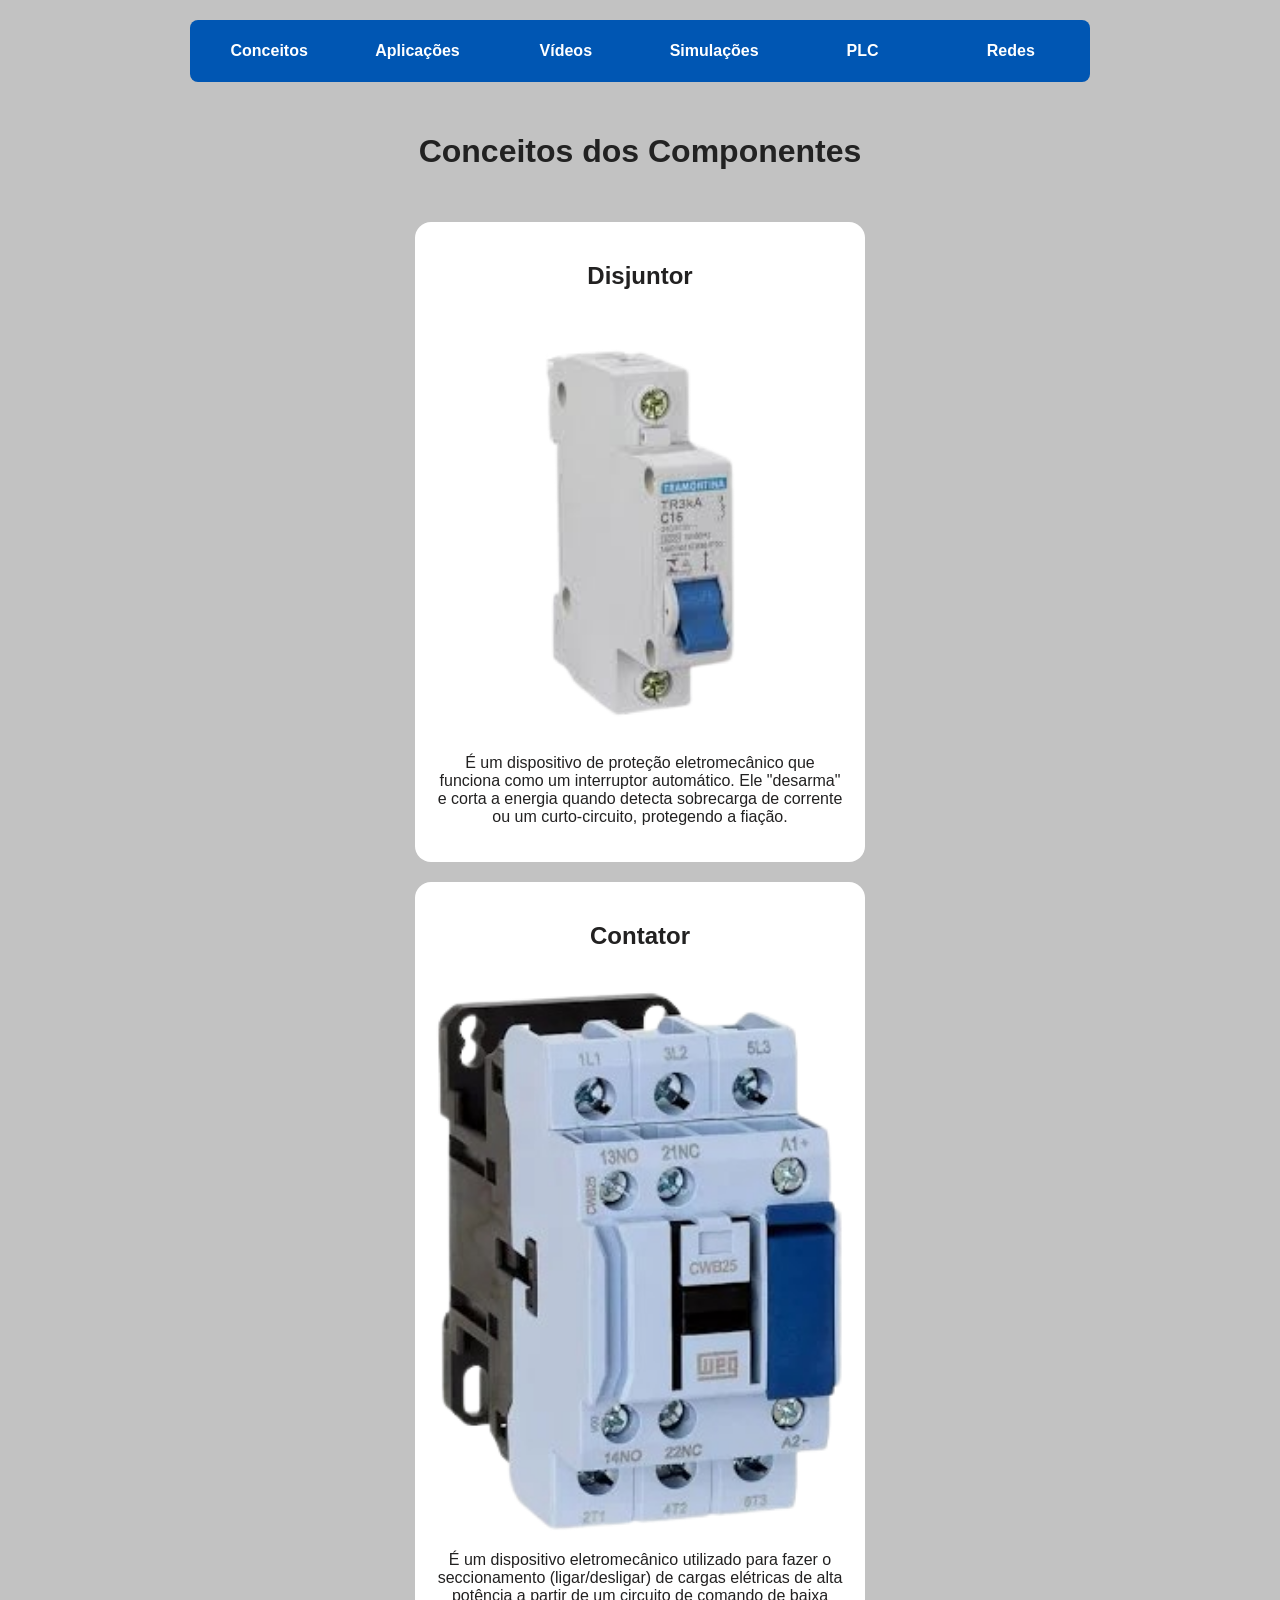
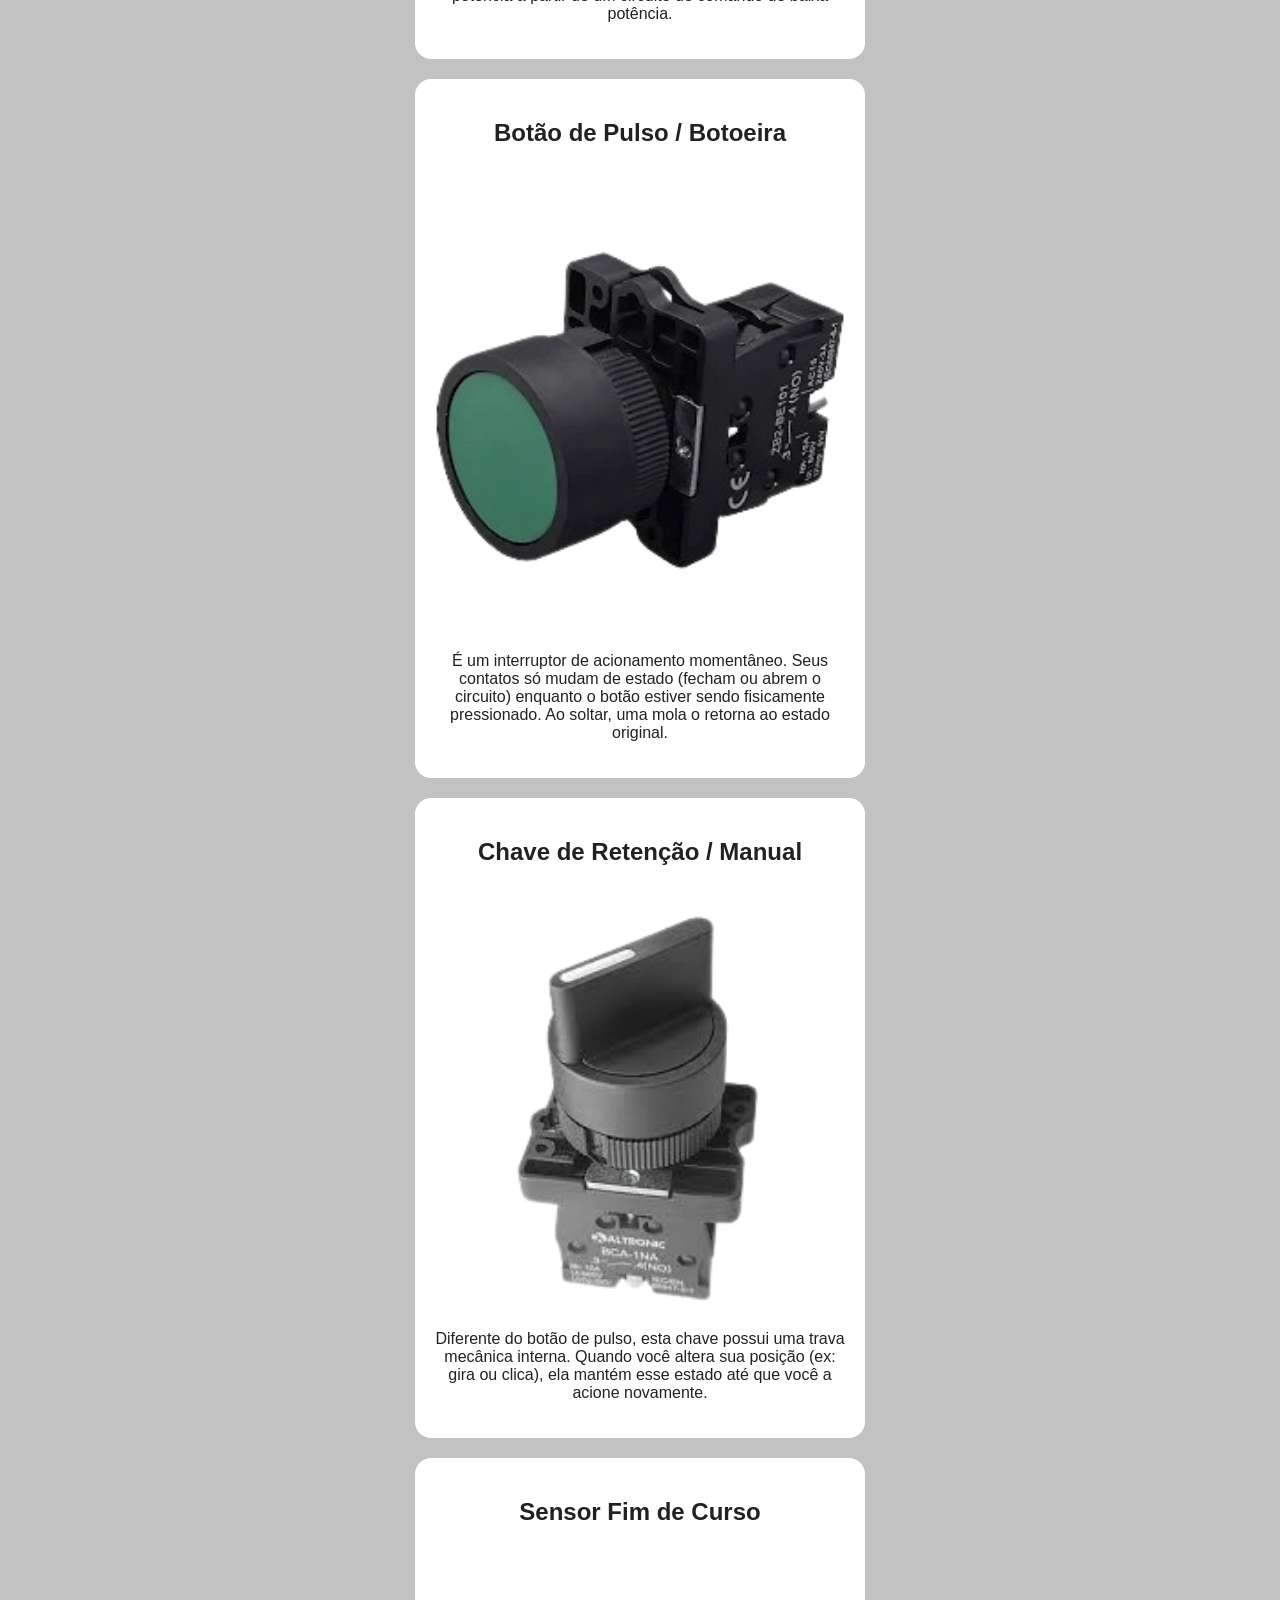
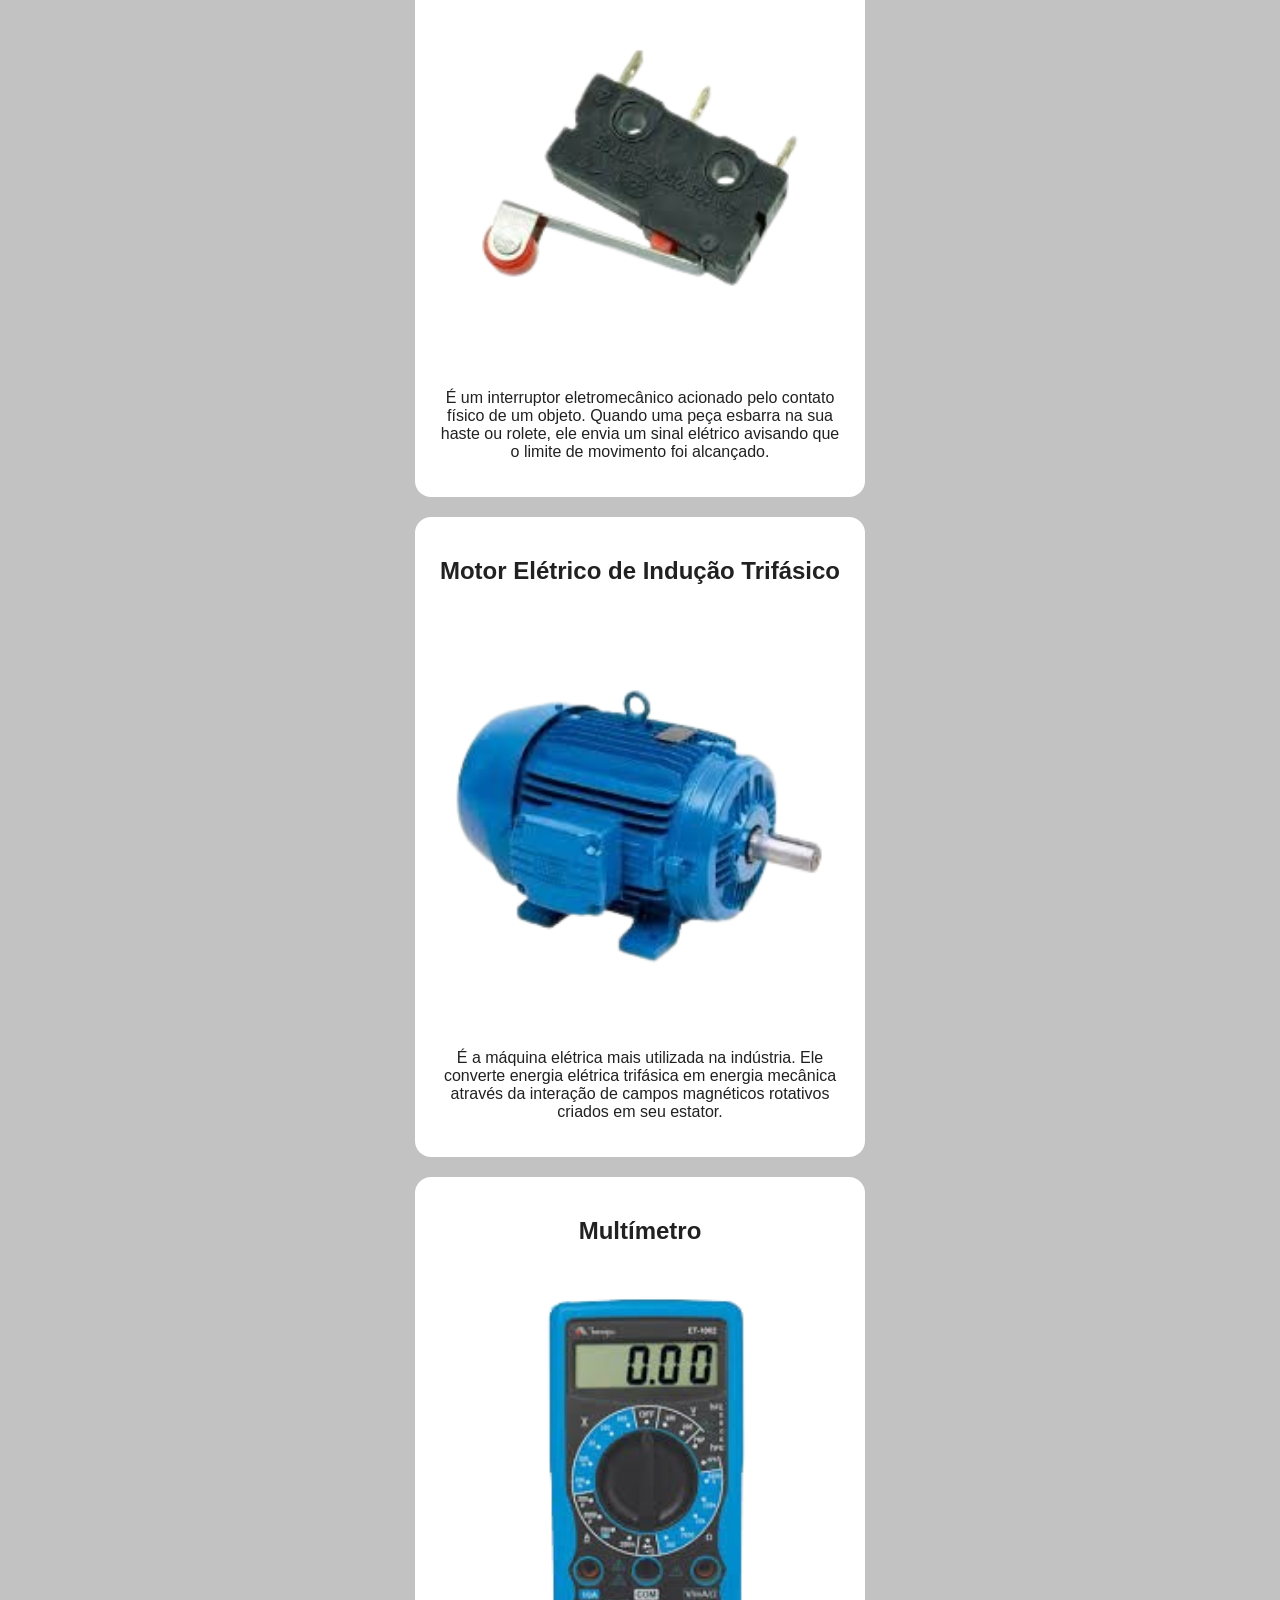
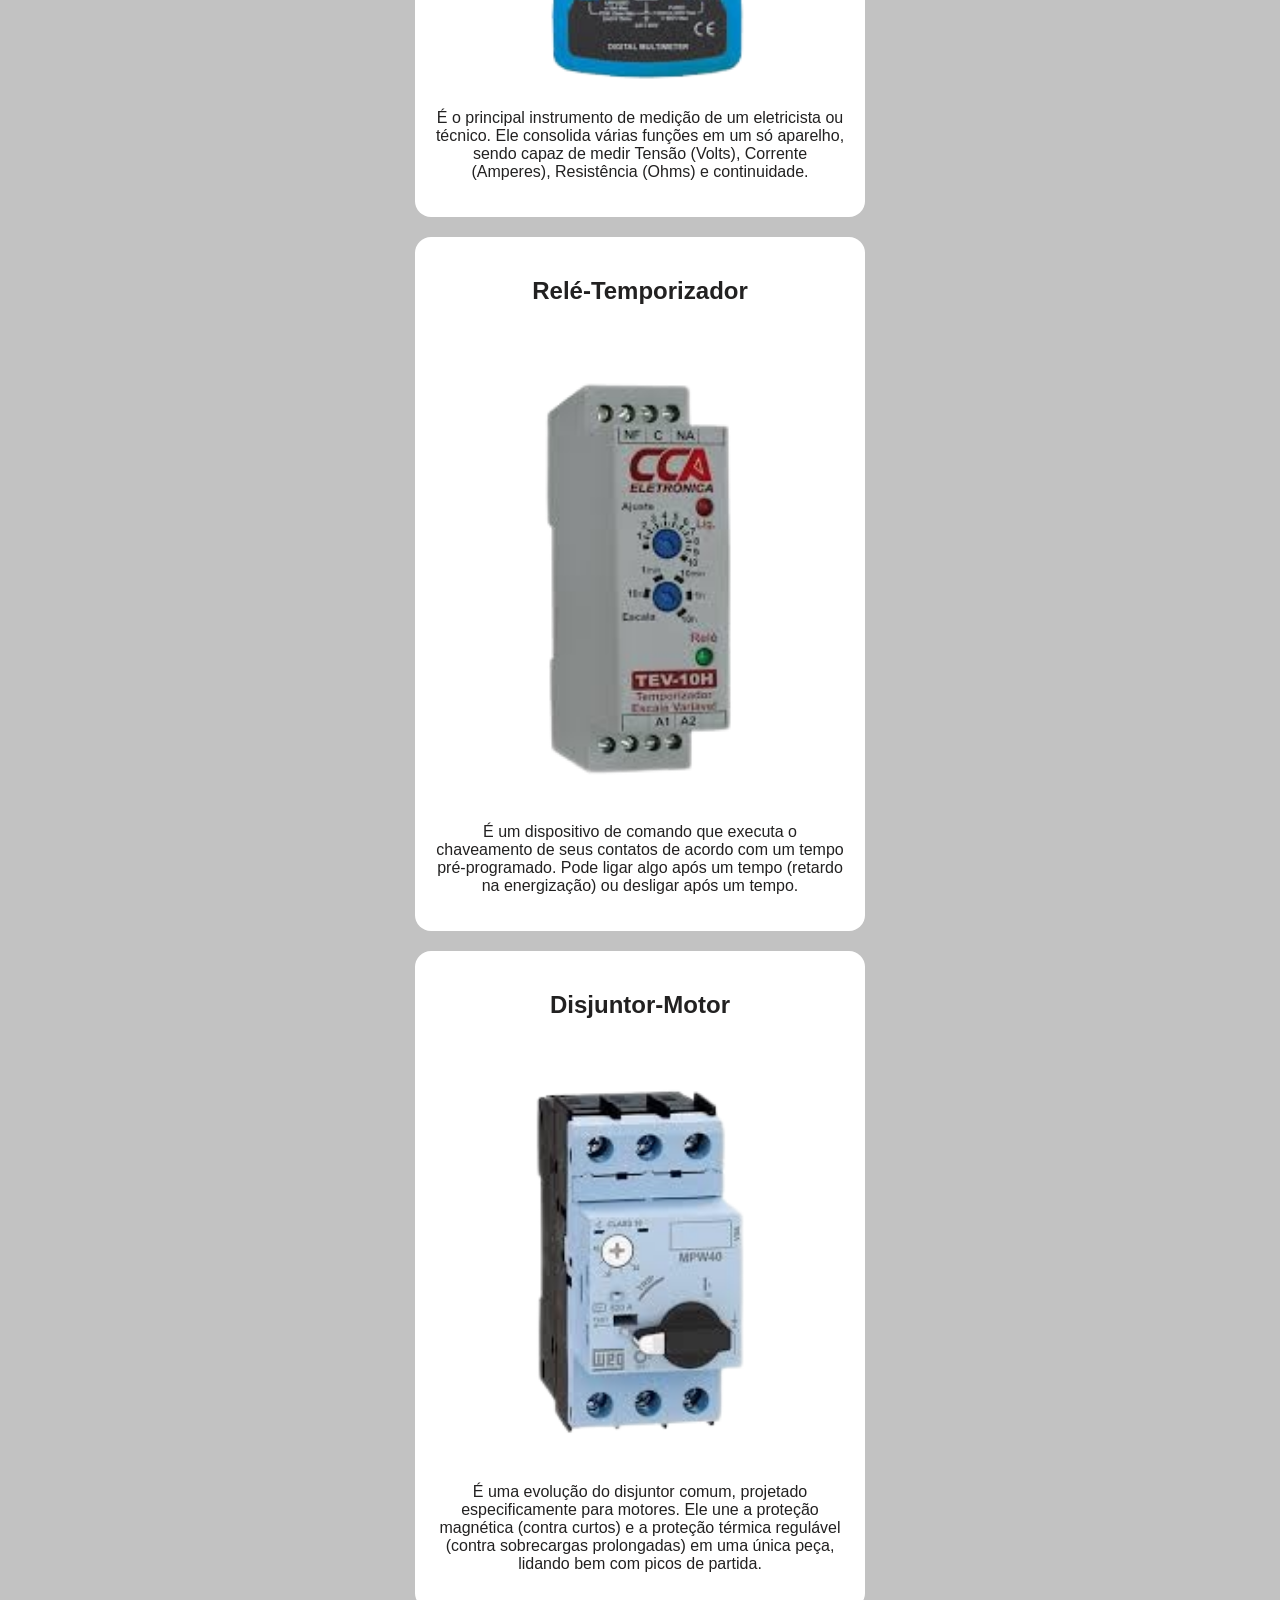
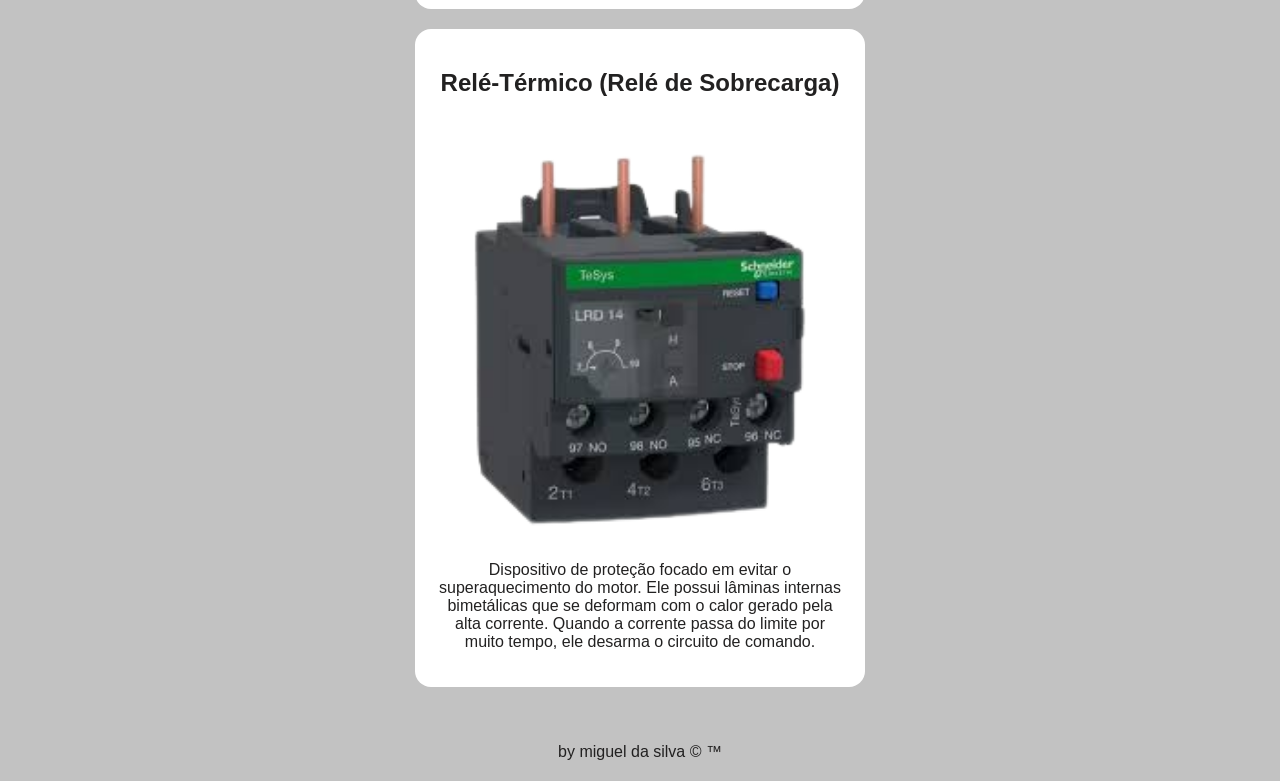
<file: index.html>
<!DOCTYPE html>
<html lang="pt-BR">
<head>
    <meta charset="UTF-8">
    <meta name="viewport" content="width=device-width, initial-scale=1.0">
    <link rel="stylesheet" href="./style.css">
    <title>conceito</title>
</head>
<body>

    <nav>
        <ul>
            <li><a href="./index.html">Conceitos</a></li>
            <li><a href="./aplicacoes.html">Aplicações</a></li>
            <li><a href="./videos.html">Vídeos</a></li>
            <li><a href="./simu.html">Simulações</a></li>
            <li><a href="./clp.html">PLC</a></li>
            <li><a href="./rede.html">Redes</a></li>
        </ul>
    </nav>

    <header>
        <h1>Conceitos dos Componentes</h1>
    </header>

    <main>
        <section>
            <h2>Disjuntor</h2><br>
            <img src="./img/dijuntor-removebg-preview.png" alt="">
            <p>É um dispositivo de proteção eletromecânico que funciona como um interruptor automático. Ele "desarma" e corta a energia quando detecta sobrecarga de corrente ou um curto-circuito, protegendo a fiação.</p>
        </section>

        <section>
            <h2>Contator</h2><br>
            <img src="./img//contator-removebg-preview.png" alt=""> 
            <p>É um dispositivo eletromecânico utilizado para fazer o seccionamento (ligar/desligar) de cargas elétricas de alta potência a partir de um circuito de comando de baixa potência.</p>
        </section>

        <section>
        <h2>Botão de Pulso / Botoeira</h2><br>
            <img src="./img/botao-removebg-preview.png" alt="">
            <p>É um interruptor de acionamento momentâneo. Seus contatos só mudam de estado (fecham ou abrem o circuito) enquanto o botão estiver sendo fisicamente pressionado. Ao soltar, uma mola o retorna ao estado original.</p>
        </section>

        <section>
            <h2>Chave de Retenção / Manual</h2><br> 
              <img src="./img/chave-removebg-preview.png" alt="">
            <p>Diferente do botão de pulso, esta chave possui uma trava mecânica interna. Quando você altera sua posição (ex: gira ou clica), ela mantém esse estado até que você a acione novamente.</p>
        </section>

        <section>
          
            <h2>Sensor Fim de Curso</h2> <br>
             <img src="./img/sensor_fim_de_curso-removebg-preview.png" alt="">
            <p>É um interruptor eletromecânico acionado pelo contato físico de um objeto. Quando uma peça esbarra na sua haste ou rolete, ele envia um sinal elétrico avisando que o limite de movimento foi alcançado.</p>
        </section>

        <section>
            <h2>Motor Elétrico de Indução Trifásico</h2><br>
            <img src="./img/motor-removebg-preview.png" alt="">
            <p>É a máquina elétrica mais utilizada na indústria. Ele converte energia elétrica trifásica em energia mecânica através da interação de campos magnéticos rotativos criados em seu estator.</p>
        </section>

        <section>
            <h2>Multímetro</h2><br>
            <img src="./img/multimetro-removebg-preview.png" alt="">
            <p>É o principal instrumento de medição de um eletricista ou técnico. Ele consolida várias funções em um só aparelho, sendo capaz de medir Tensão (Volts), Corrente (Amperes), Resistência (Ohms) e continuidade.</p>
        </section>

        <section>
            <h2>Relé-Temporizador</h2><br>
            <img src="./img/reletempo-removebg-preview.png" alt="">
            <p>É um dispositivo de comando que executa o chaveamento de seus contatos de acordo com um tempo pré-programado. Pode ligar algo após um tempo (retardo na energização) ou desligar após um tempo.</p>
        </section>

        <section>
            <h2>Disjuntor-Motor</h2><br>
            <img src="./img/dijuntor-motor-removebg-preview.png" alt="">
            <p>É uma evolução do disjuntor comum, projetado especificamente para motores. Ele une a proteção magnética (contra curtos) e a proteção térmica regulável (contra sobrecargas prolongadas) em uma única peça, lidando bem com picos de partida.</p>
        </section>

        <section>
            <h2>Relé-Térmico (Relé de Sobrecarga)</h2><br>
            <img src="./img/rele-termico-removebg-preview.png" alt="">
            <p>Dispositivo de proteção focado em evitar o superaquecimento do motor. Ele possui lâminas internas bimetálicas que se deformam com o calor gerado pela alta corrente. Quando a corrente passa do limite por muito tempo, ele desarma o circuito de comando.</p>
        </section>
    </main>
    <br><br>
    <footer>by miguel da silva &copy; &trade; </footer>

</body>
</html>
</file>
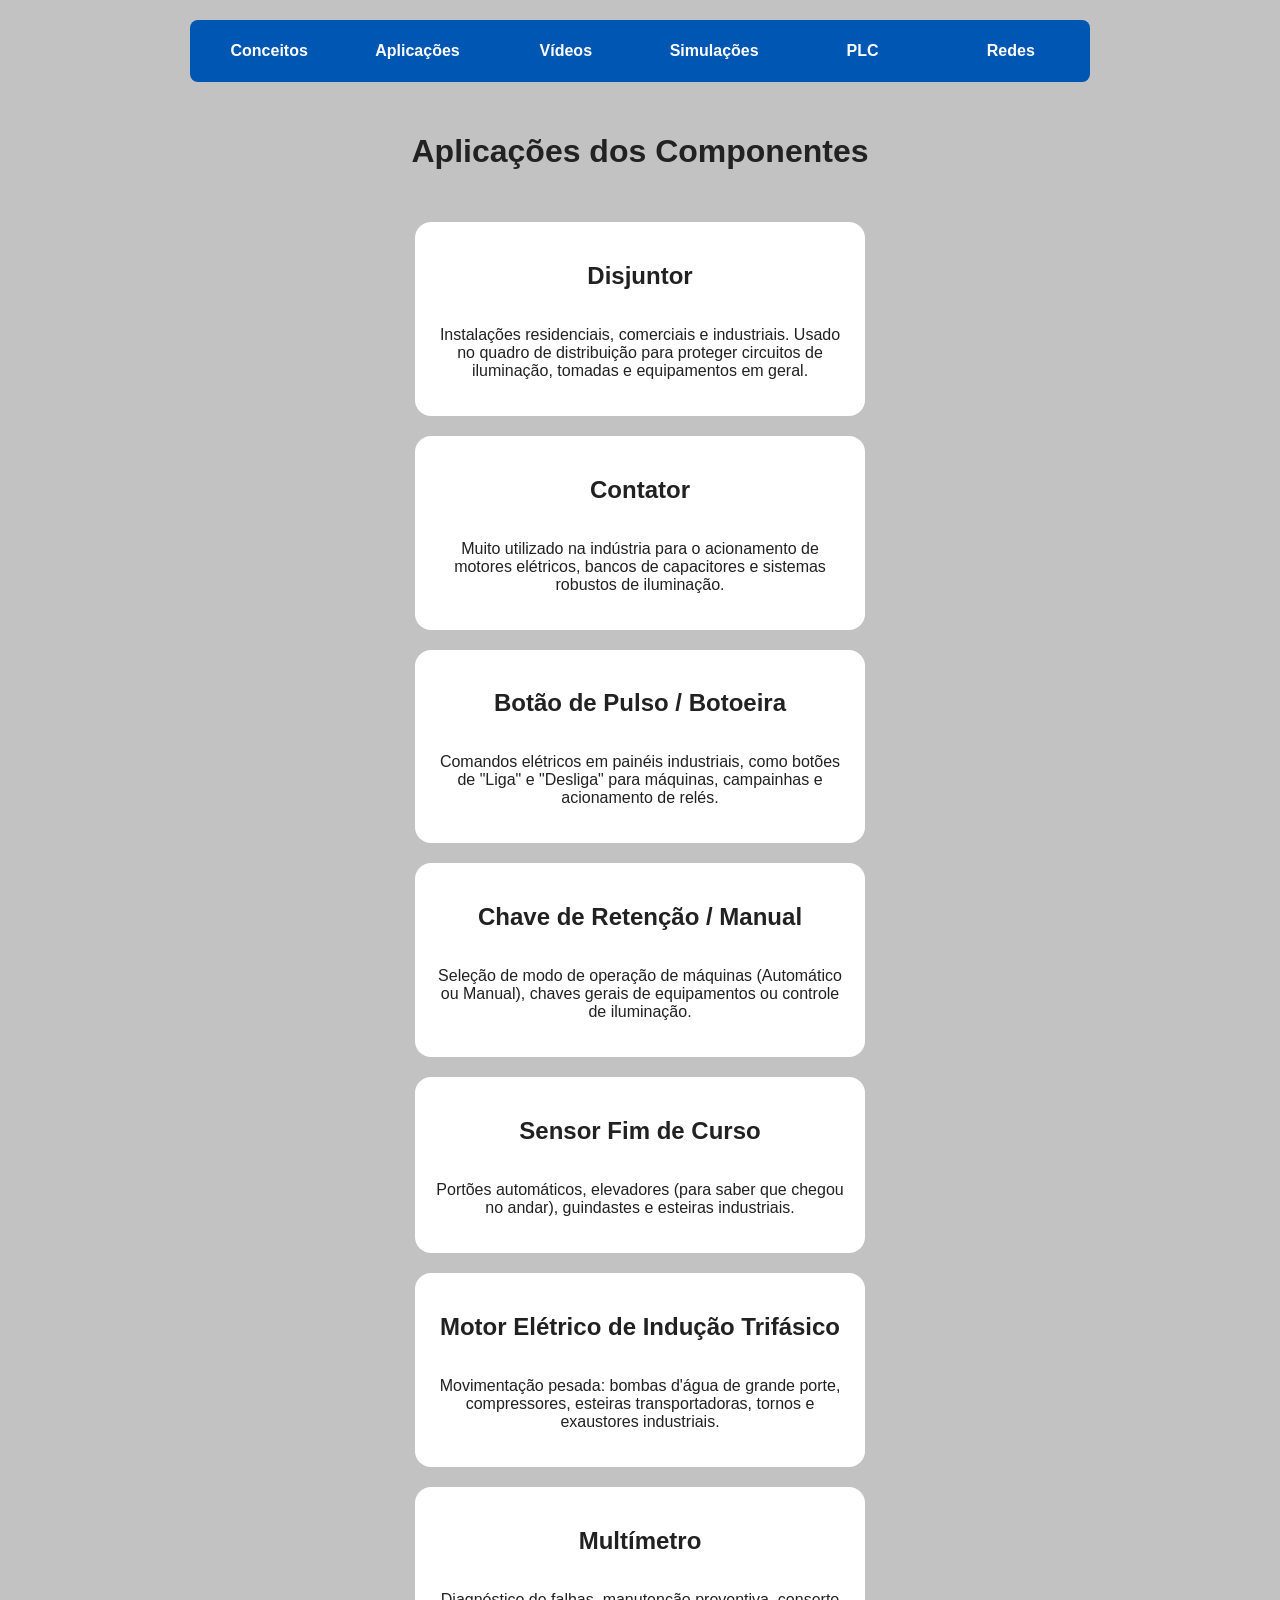
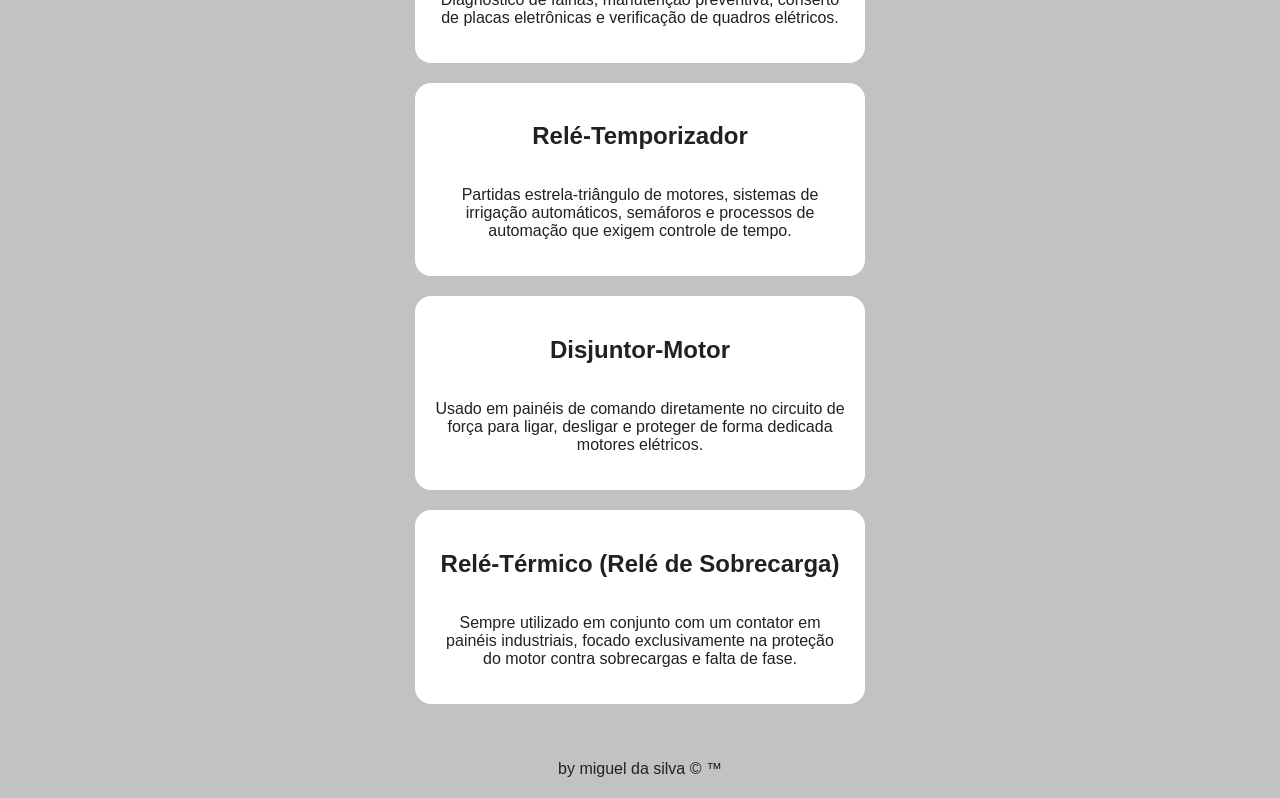
<file: aplicacoes.html>
<!DOCTYPE html>
<html lang="pt-BR">
<head>
    <meta charset="UTF-8">
    <meta name="viewport" content="width=device-width, initial-scale=1.0">
    <link rel="stylesheet" href="./style.css">
    <title>aplicações</title>
</head>
<body>

    <nav>
        <ul>
            <li><a href="./index.html">Conceitos</a></li>
            <li><a href="./aplicacoes.html">Aplicações</a></li>
            <li><a href="./videos.html">Vídeos</a></li>
            <li><a href="./simu.html">Simulações</a></li>
            <li><a href="./clp.html">PLC</a></li>
            <li><a href="./rede.html">Redes</a></li>
        </ul>
    </nav>

    <header>
        <h1>Aplicações dos Componentes</h1>
    </header>

    <main>
        <section>
            <h2>Disjuntor</h2>
            <p>Instalações residenciais, comerciais e industriais. Usado no quadro de distribuição para proteger circuitos de iluminação, tomadas e equipamentos em geral.</p>
        </section>

        <section>
            <h2>Contator</h2>
            <p>Muito utilizado na indústria para o acionamento de motores elétricos, bancos de capacitores e sistemas robustos de iluminação.</p>
        </section>

        <section>
            <h2>Botão de Pulso / Botoeira</h2>
            <p>Comandos elétricos em painéis industriais, como botões de "Liga" e "Desliga" para máquinas, campainhas e acionamento de relés.</p>
        </section>

        <section>
            <h2>Chave de Retenção / Manual</h2>
            <p>Seleção de modo de operação de máquinas (Automático ou Manual), chaves gerais de equipamentos ou controle de iluminação.</p>
        </section>

        <section>
            <h2>Sensor Fim de Curso</h2>
            <p>Portões automáticos, elevadores (para saber que chegou no andar), guindastes e esteiras industriais.</p>
        </section>

        <section>
            <h2>Motor Elétrico de Indução Trifásico</h2>
            <p>Movimentação pesada: bombas d'água de grande porte, compressores, esteiras transportadoras, tornos e exaustores industriais.</p>
        </section>

        <section>
            <h2>Multímetro</h2>
            <p>Diagnóstico de falhas, manutenção preventiva, conserto de placas eletrônicas e verificação de quadros elétricos.</p>
        </section>

        <section>
            <h2>Relé-Temporizador</h2>
            <p>Partidas estrela-triângulo de motores, sistemas de irrigação automáticos, semáforos e processos de automação que exigem controle de tempo.</p>
        </section>

        <section>
            <h2>Disjuntor-Motor</h2>
            <p>Usado em painéis de comando diretamente no circuito de força para ligar, desligar e proteger de forma dedicada motores elétricos.</p>
        </section>

        <section>
            <h2>Relé-Térmico (Relé de Sobrecarga)</h2>
            <p>Sempre utilizado em conjunto com um contator em painéis industriais, focado exclusivamente na proteção do motor contra sobrecargas e falta de fase.</p>
        </section>
    </main>
    <br>
    <br>
    <footer>by miguel da silva &copy; &trade; </footer>

</body>
</html>
</file>
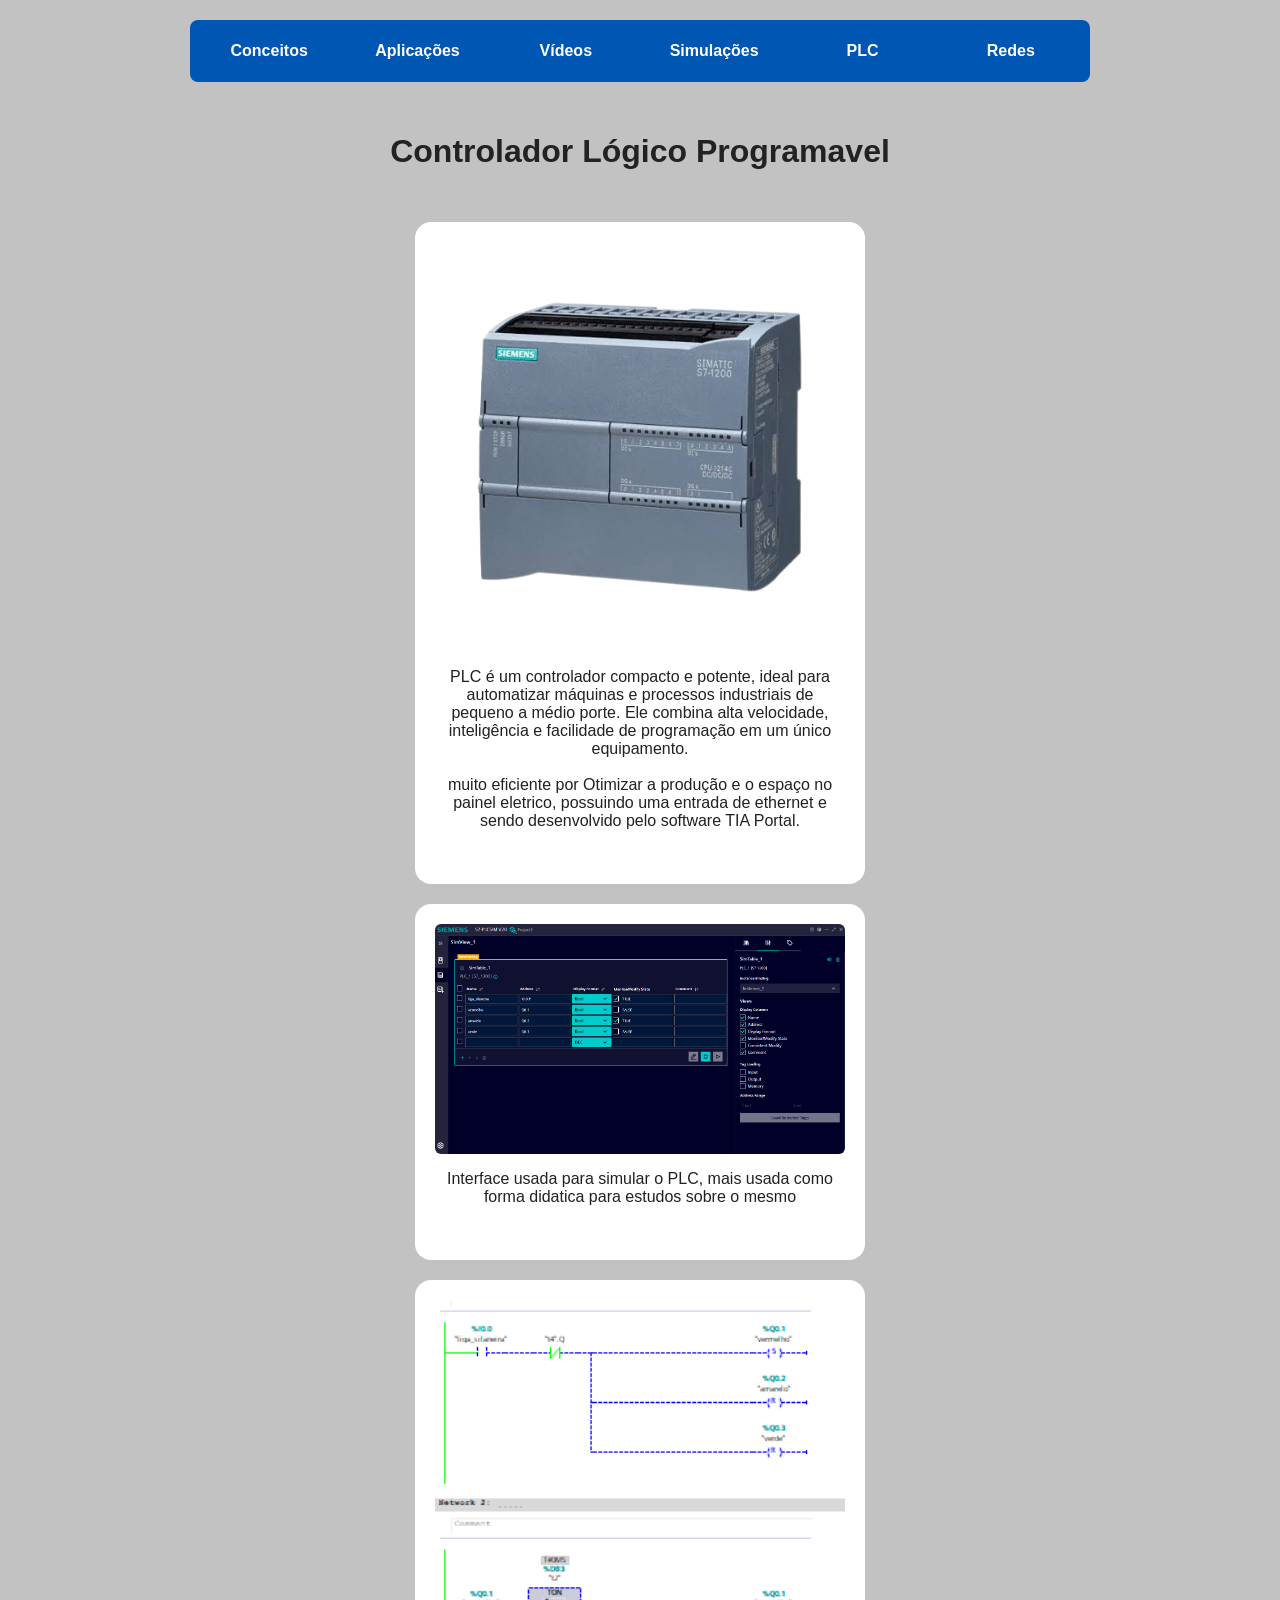
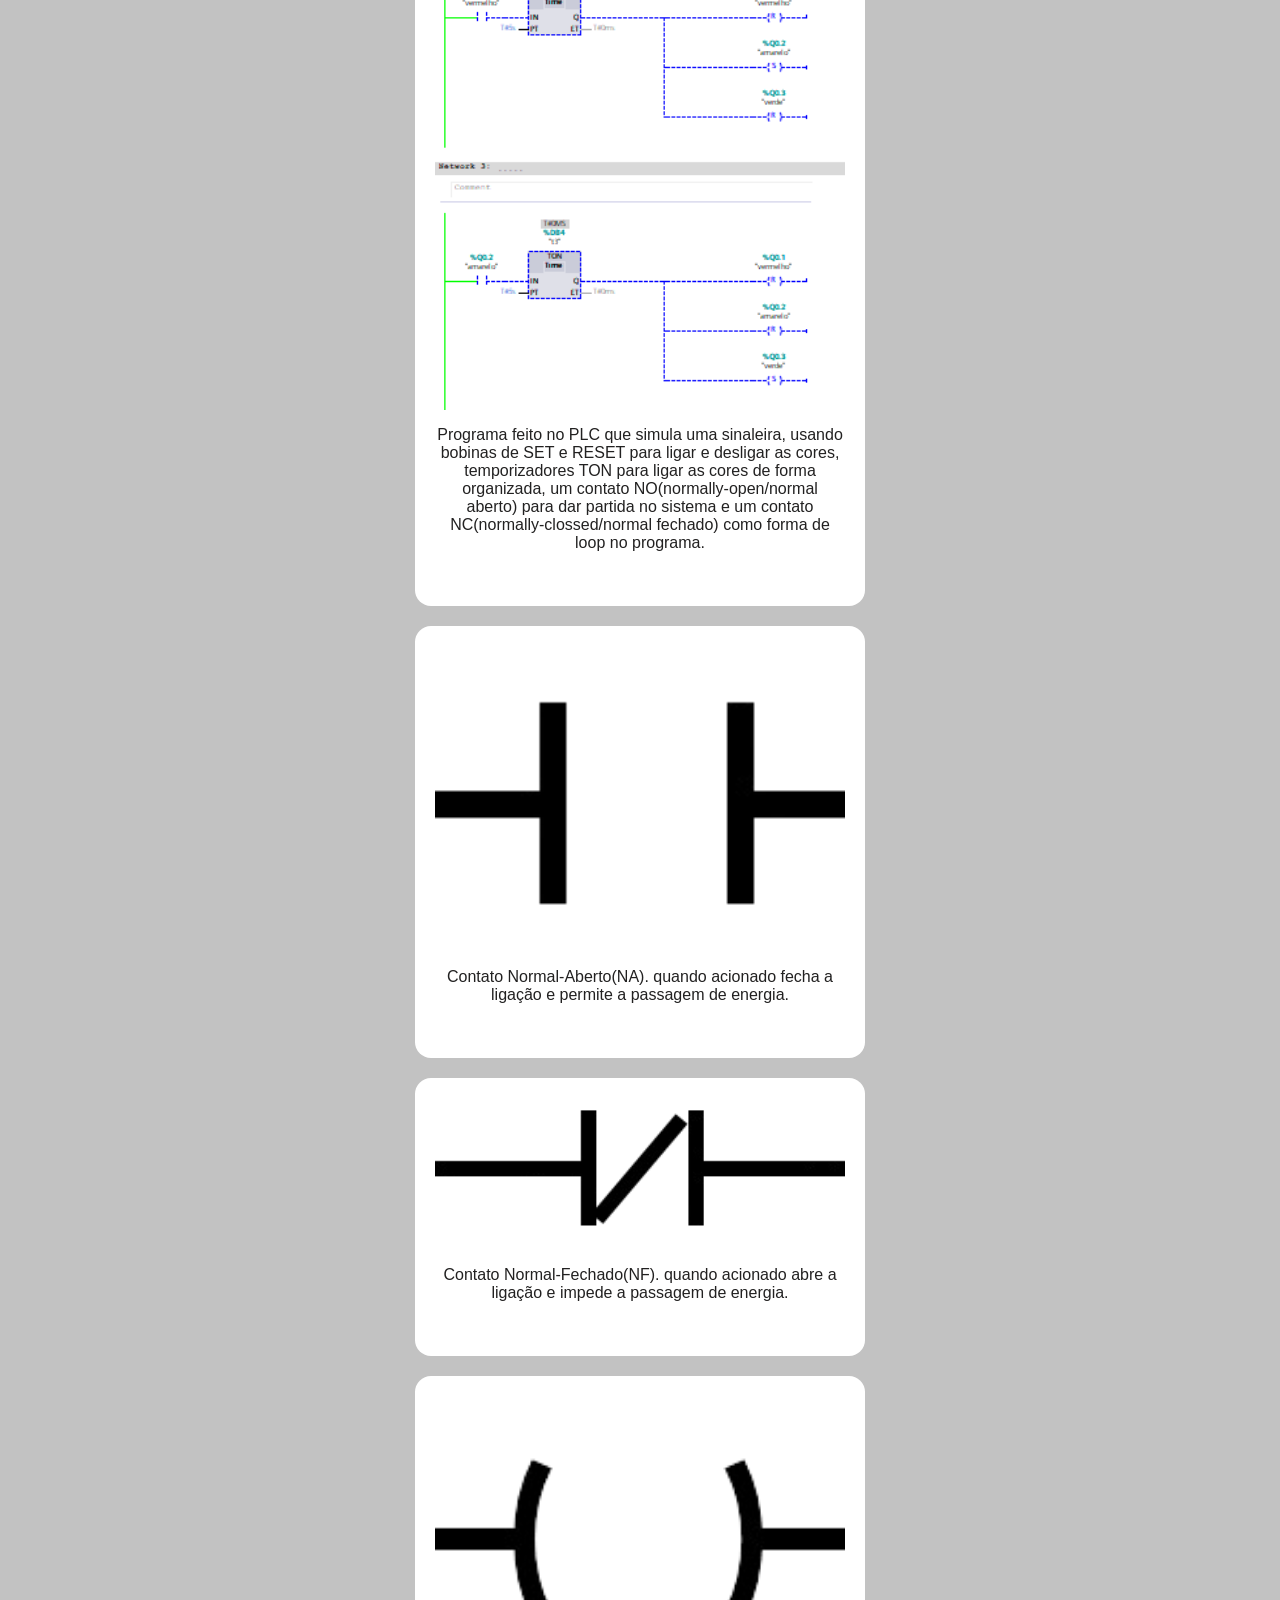
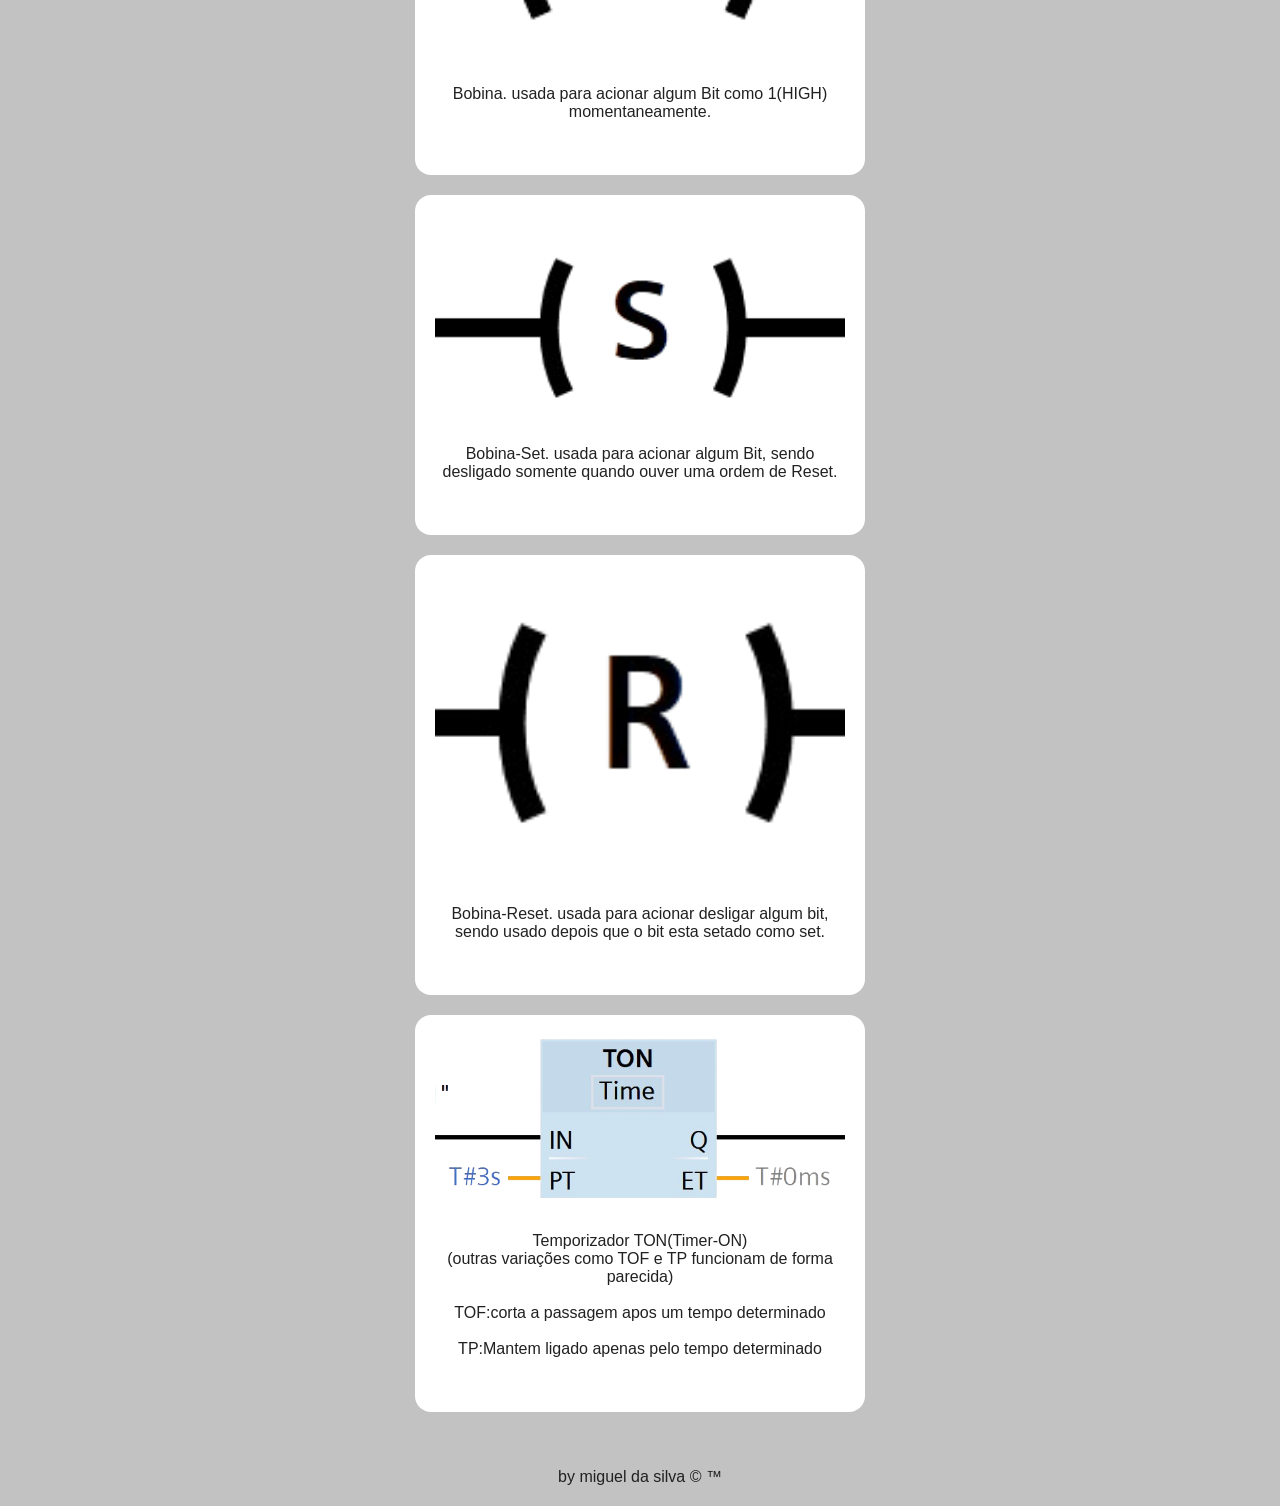
<file: clp.html>
<!DOCTYPE html>
<html lang="pt-BR">
<head>
    <meta charset="UTF-8">
    <meta name="viewport" content="width=device-width, initial-scale=1.0">
    <link rel="stylesheet" href="./style.css">
    <title>Plc</title>
</head>
<body>

    <nav>
        <ul>
            <li><a href="./index.html">Conceitos</a></li>
            <li><a href="./aplicacoes.html">Aplicações</a></li>
            <li><a href="./videos.html">Vídeos</a></li>
            <li><a href="./simu.html">Simulações</a></li>
            <li><a href="./clp.html">PLC</a></li>
            <li><a href="./rede.html">Redes</a></li>
        </ul>
    </nav>

    <header>
        <h1>Controlador Lógico Programavel </h1>
    </header>

    <main>
        <section>
            <img src="./img/cpl-removebg-preview.png" alt="">
            <p>PLC é um controlador compacto e potente, ideal para automatizar máquinas e processos industriais de pequeno a médio porte. Ele combina alta velocidade, inteligência e facilidade de programação em um único equipamento. <br> <br>
            muito eficiente por Otimizar a produção e o espaço no painel eletrico, possuindo uma entrada de ethernet e sendo desenvolvido pelo software TIA Portal.   </p><br>
        </section>


         <section>
            <img src="./img/interface.png" alt="">
            <p>Interface usada para simular o PLC, mais usada como forma didatica para estudos sobre o mesmo</p><br>
        </section>


         <section>
            <img src="./img/sinaleira.png" alt="">
            <p>Programa feito no PLC que simula uma sinaleira, usando bobinas de SET e RESET para ligar e desligar as cores,
                temporizadores TON para ligar as cores de forma organizada, um contato NO(normally-open/normal aberto) para dar partida no sistema e um contato NC(normally-clossed/normal fechado) como forma de loop no programa.
            </p><br>
        </section>


         <section>
            <img src="./img/NA-removebg-preview.png" alt="">
            <p>Contato Normal-Aberto(NA). quando acionado fecha a ligação e permite a passagem de energia.
            </p><br>
        </section>

         <section>
            <img src="./img/NF-removebg-preview.png" alt="">
            <p>Contato Normal-Fechado(NF). quando acionado abre a ligação e impede a passagem de energia.
            </p><br>
        </section>

        <section>
        <img src="./img/bobina-removebg-preview.png" alt="">
            <p>Bobina. usada para acionar algum Bit como 1(HIGH) momentaneamente.
            </p><br>
        </section>

        <section>
         <img src="./img/bobina_set-removebg-preview.png" alt="">
            <p>Bobina-Set. usada para acionar algum Bit, sendo desligado somente quando ouver uma ordem de Reset.
            </p><br>
        </section>

        <section>    
         <img src="./img/bobina_reset-removebg-preview.png" alt="">
            <p>Bobina-Reset. usada para acionar desligar algum bit, sendo usado depois que o bit esta setado como set.
            </p><br>
        </section>

        <section>    
         <img src="./img/ton-removebg-preview.png" alt="">
            <p>Temporizador TON(Timer-ON) <br>
                (outras variações como TOF e TP funcionam de forma parecida)
<br><br>
                TOF:corta a passagem apos um tempo determinado <br><br>
                TP:Mantem ligado apenas pelo tempo determinado

            </p><br>
        </section>




        
       
    </main>
    <br><br>
    <footer>by miguel da silva &copy; &trade; </footer>

</body>
</html>
</file>
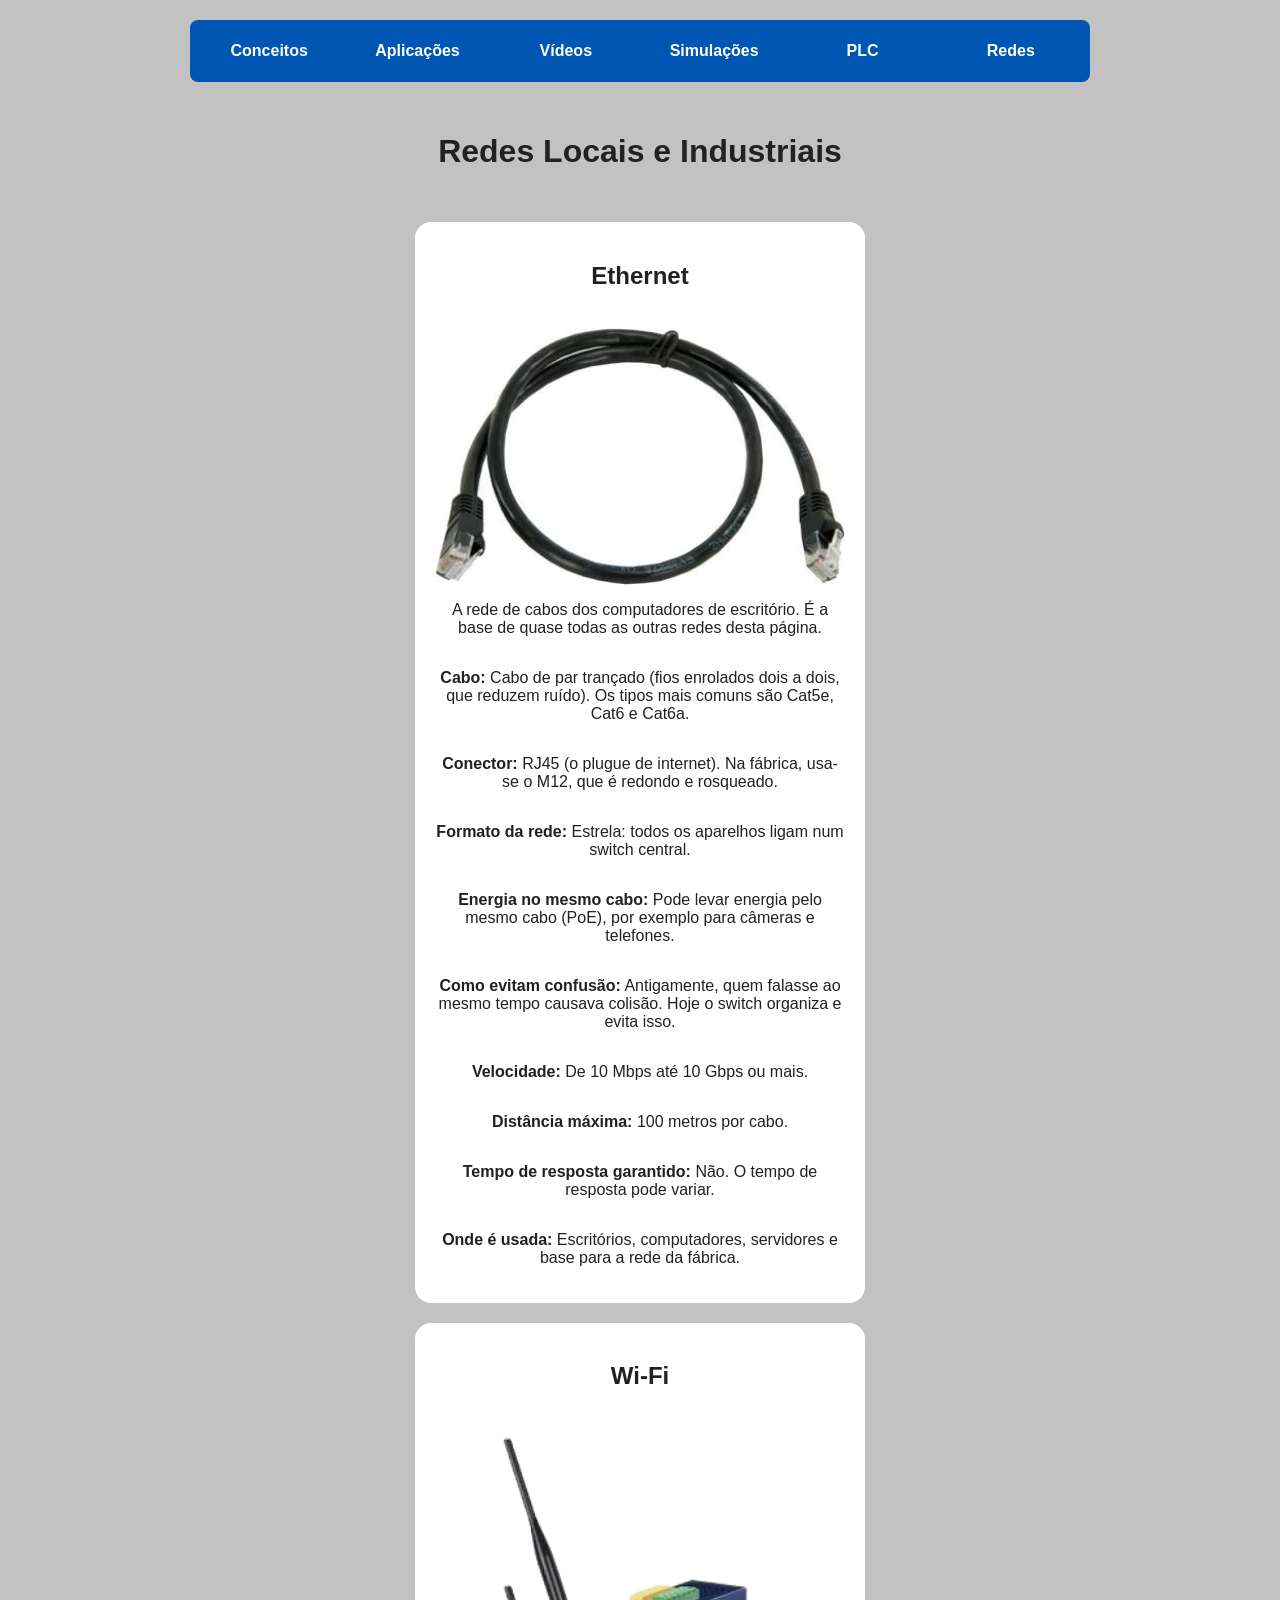
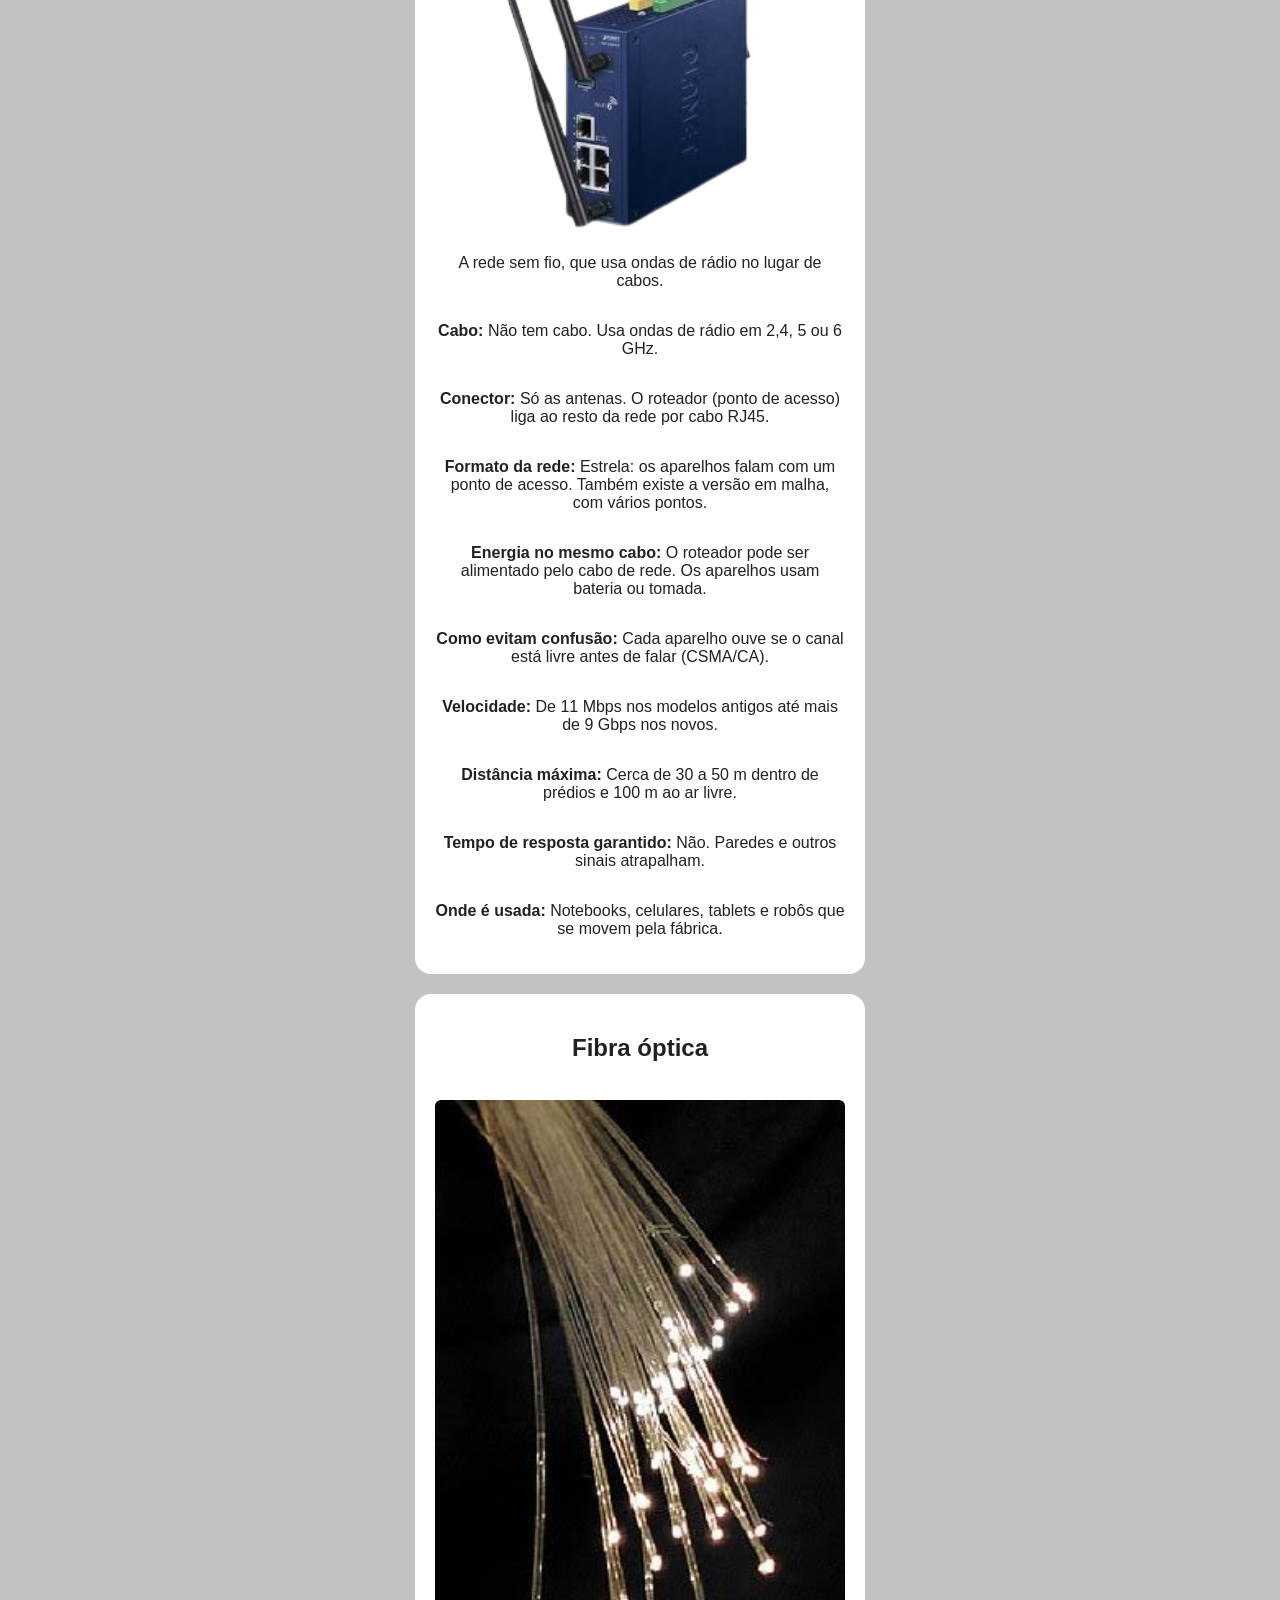
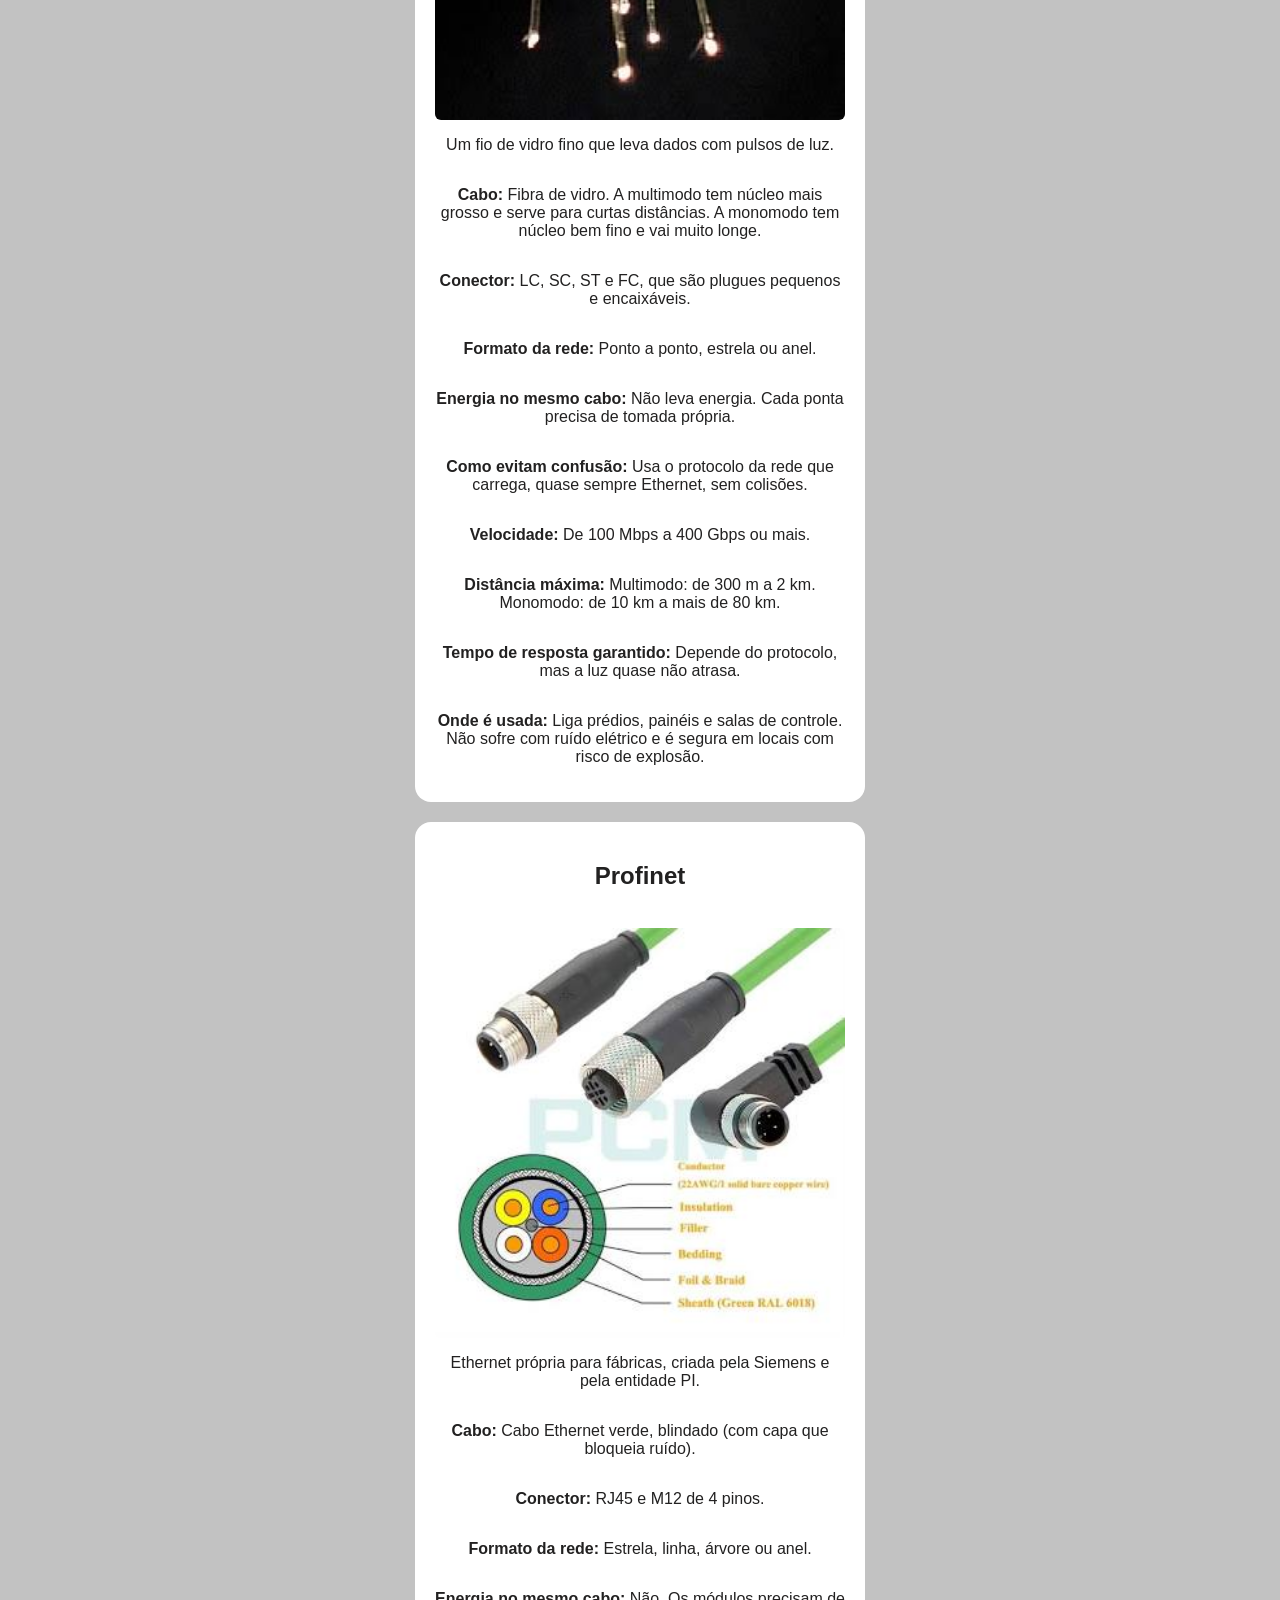
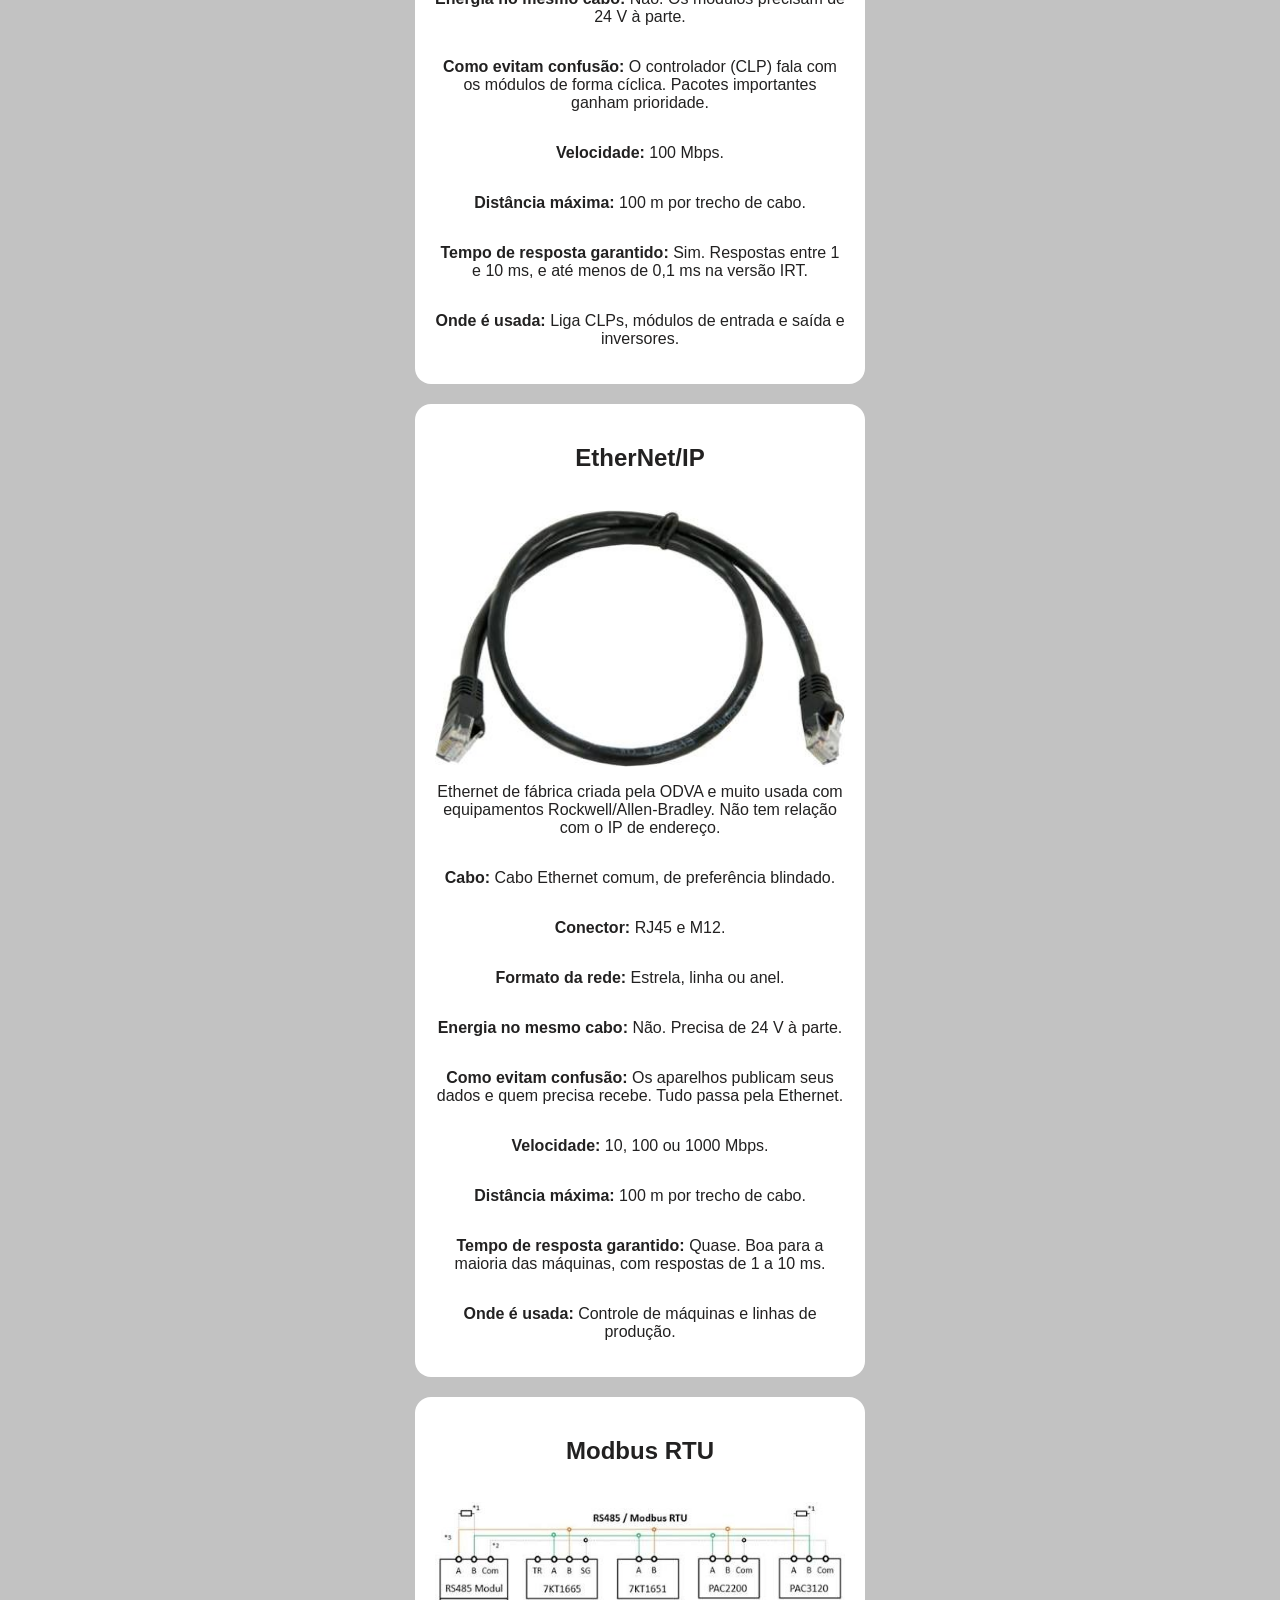
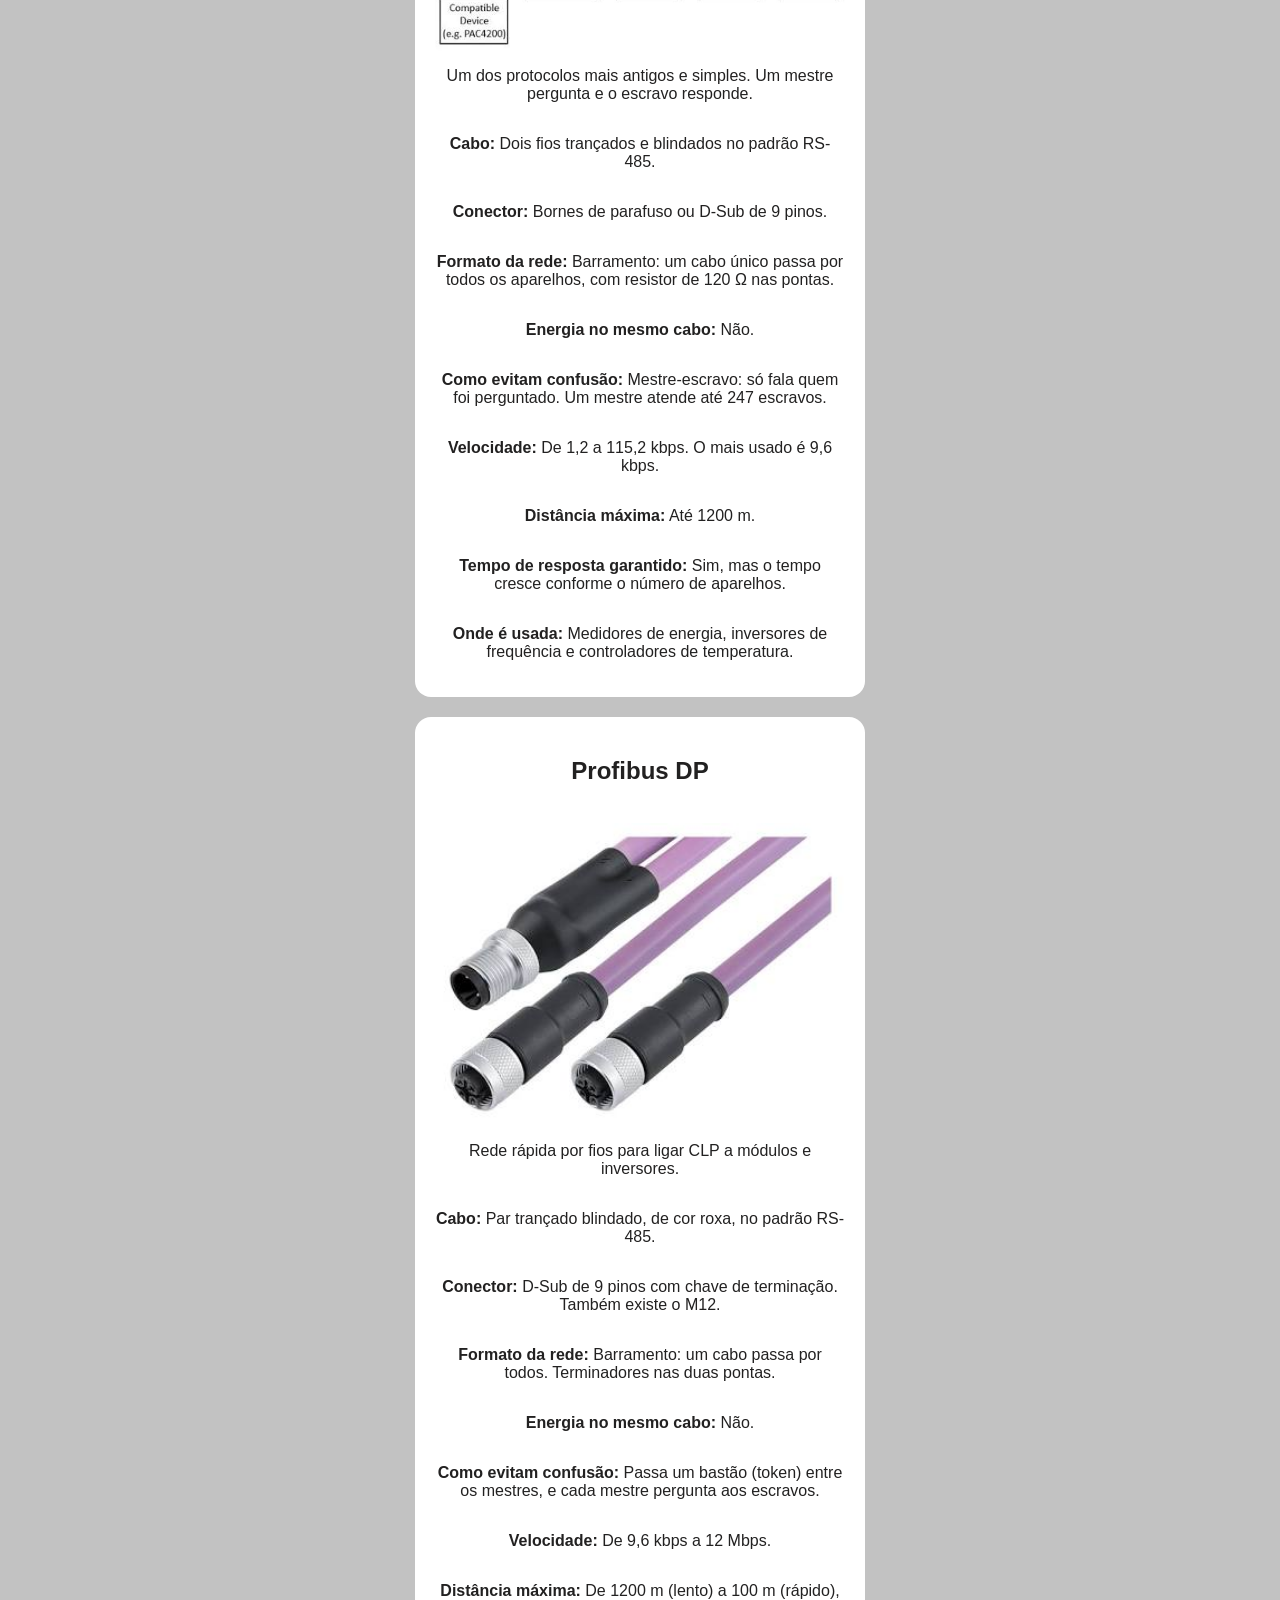
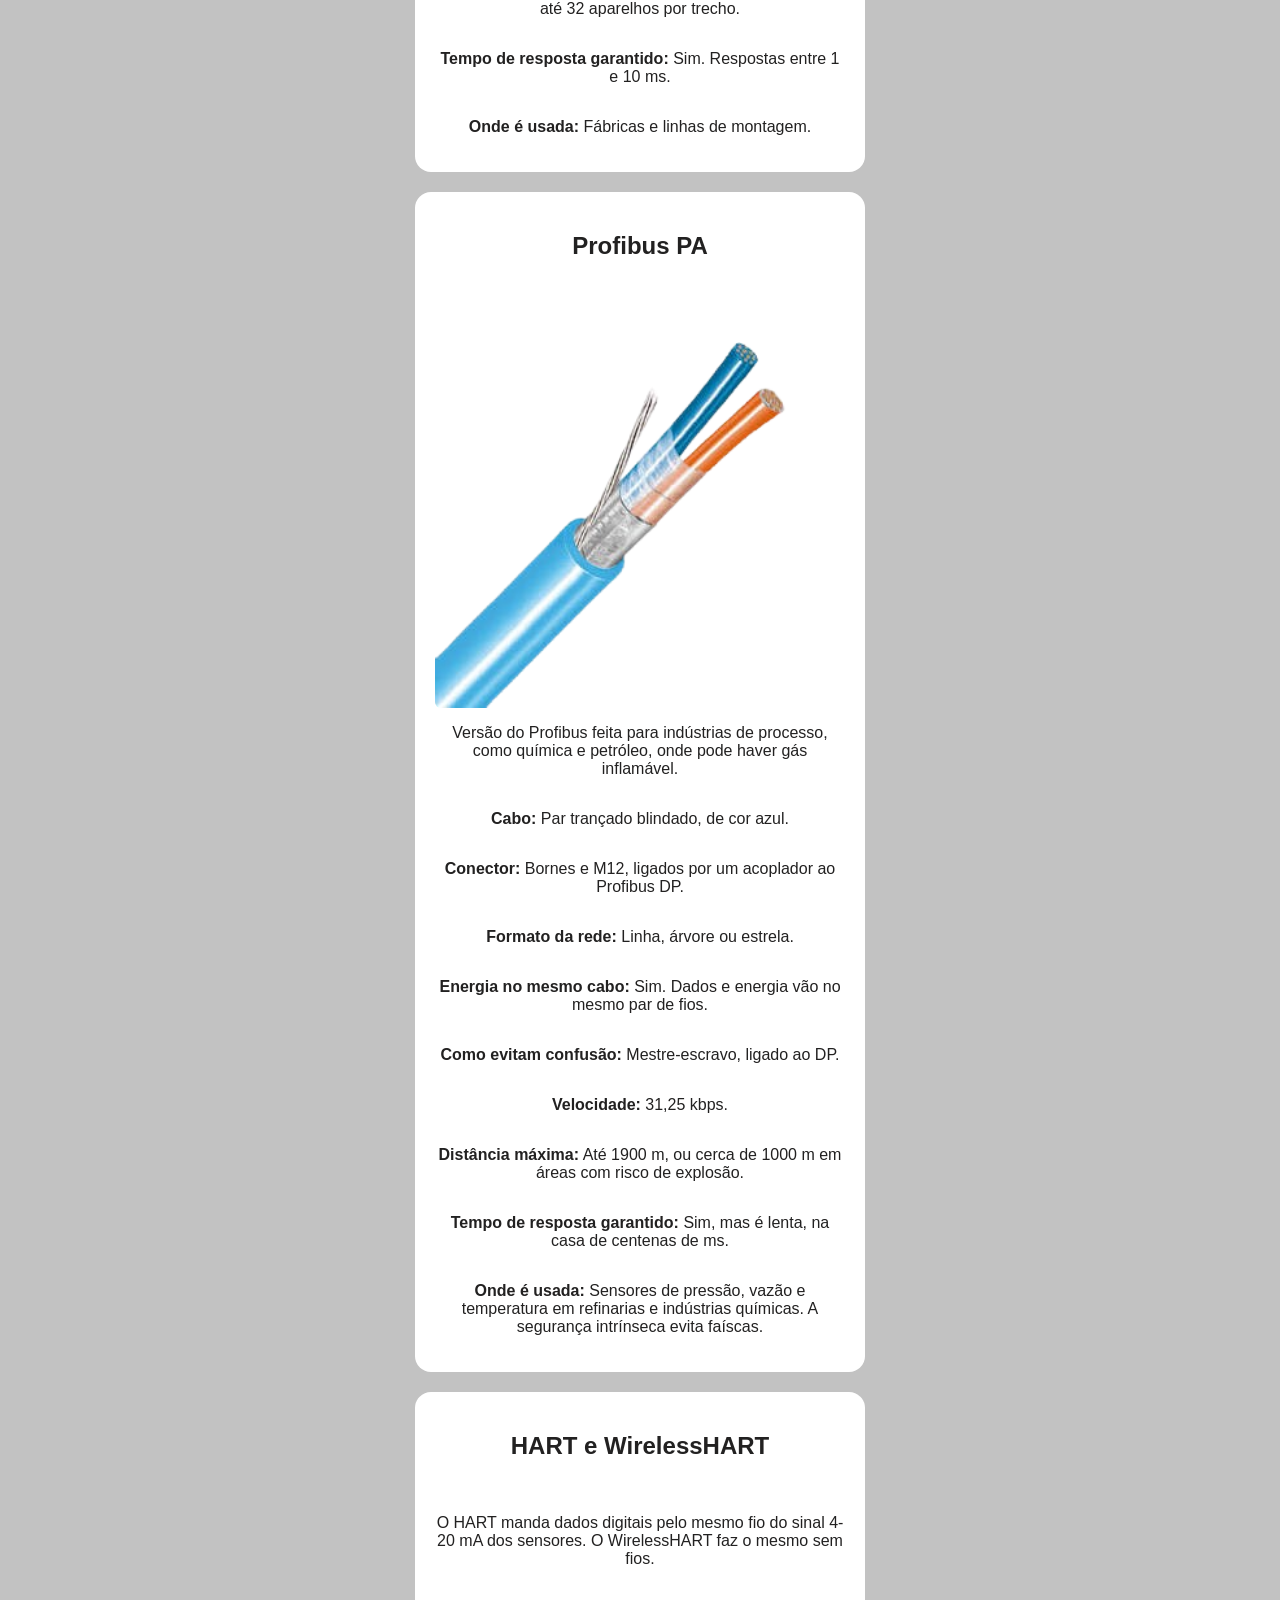
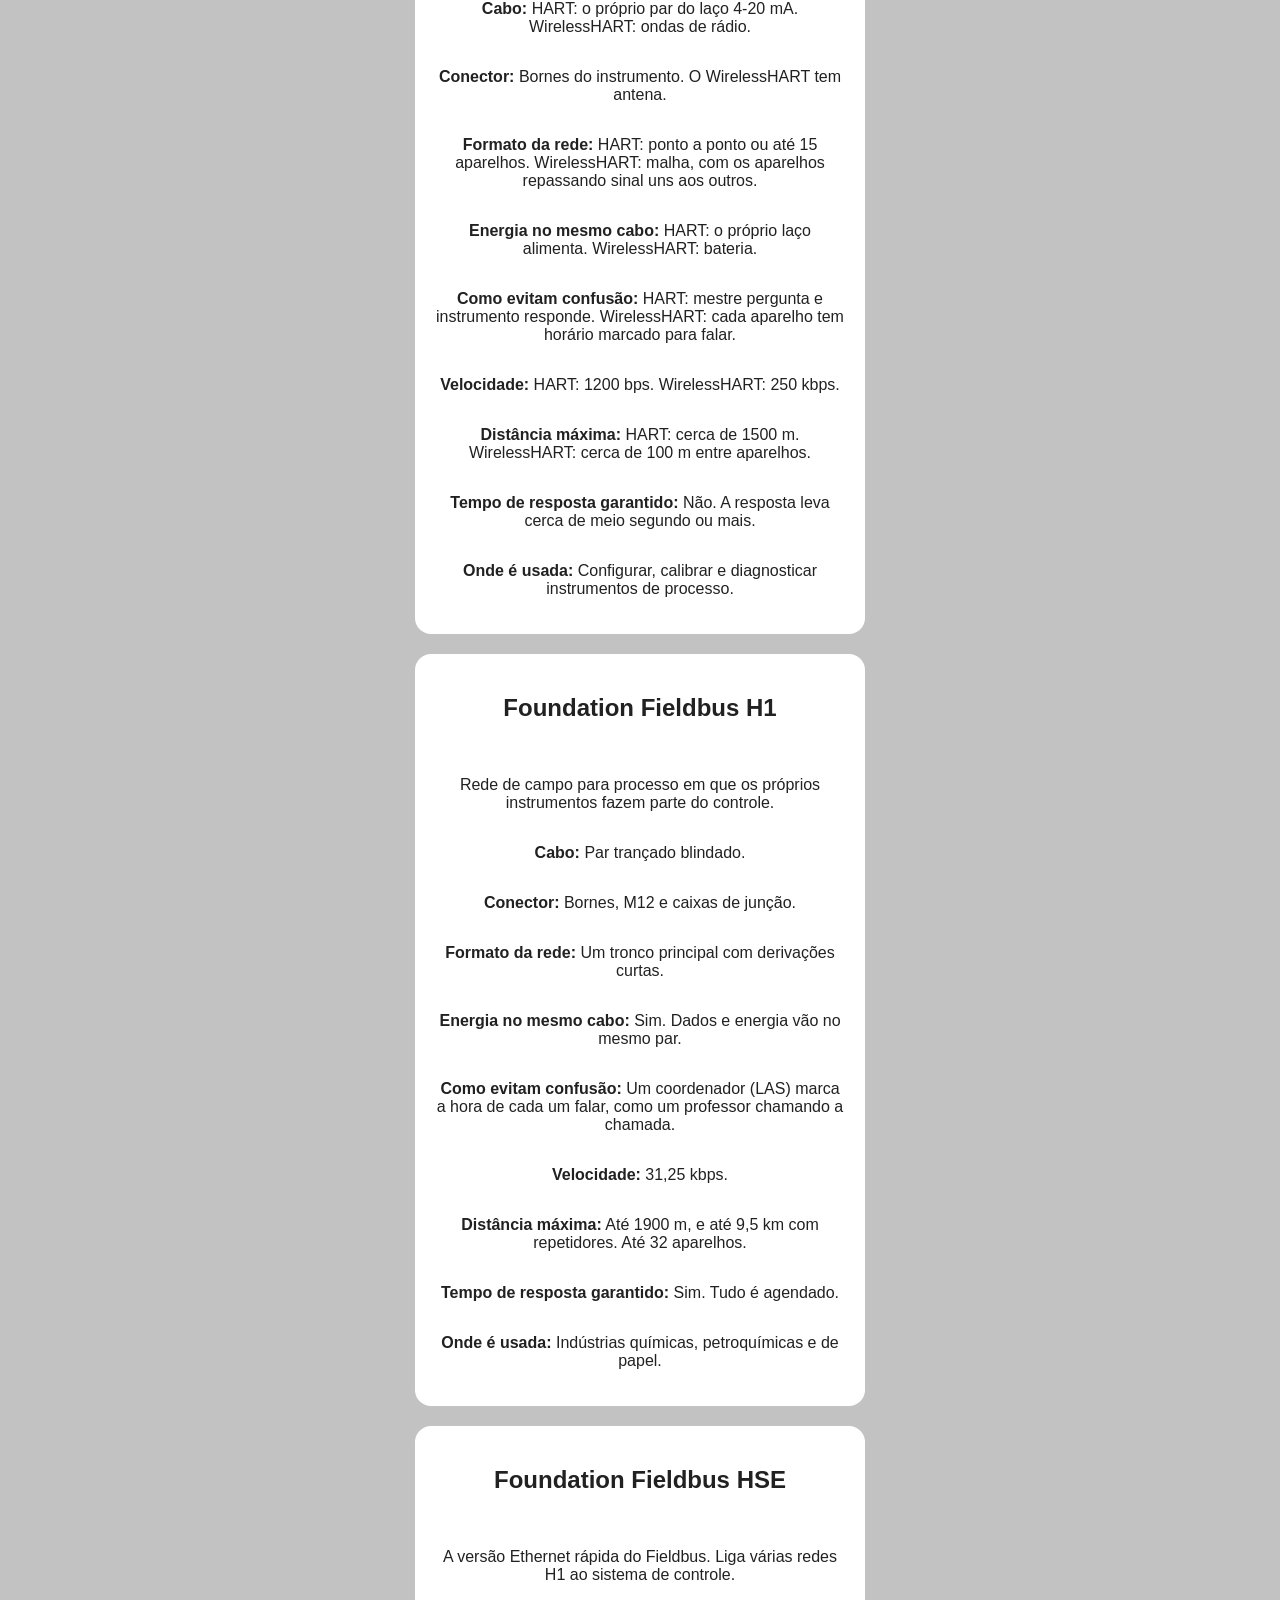
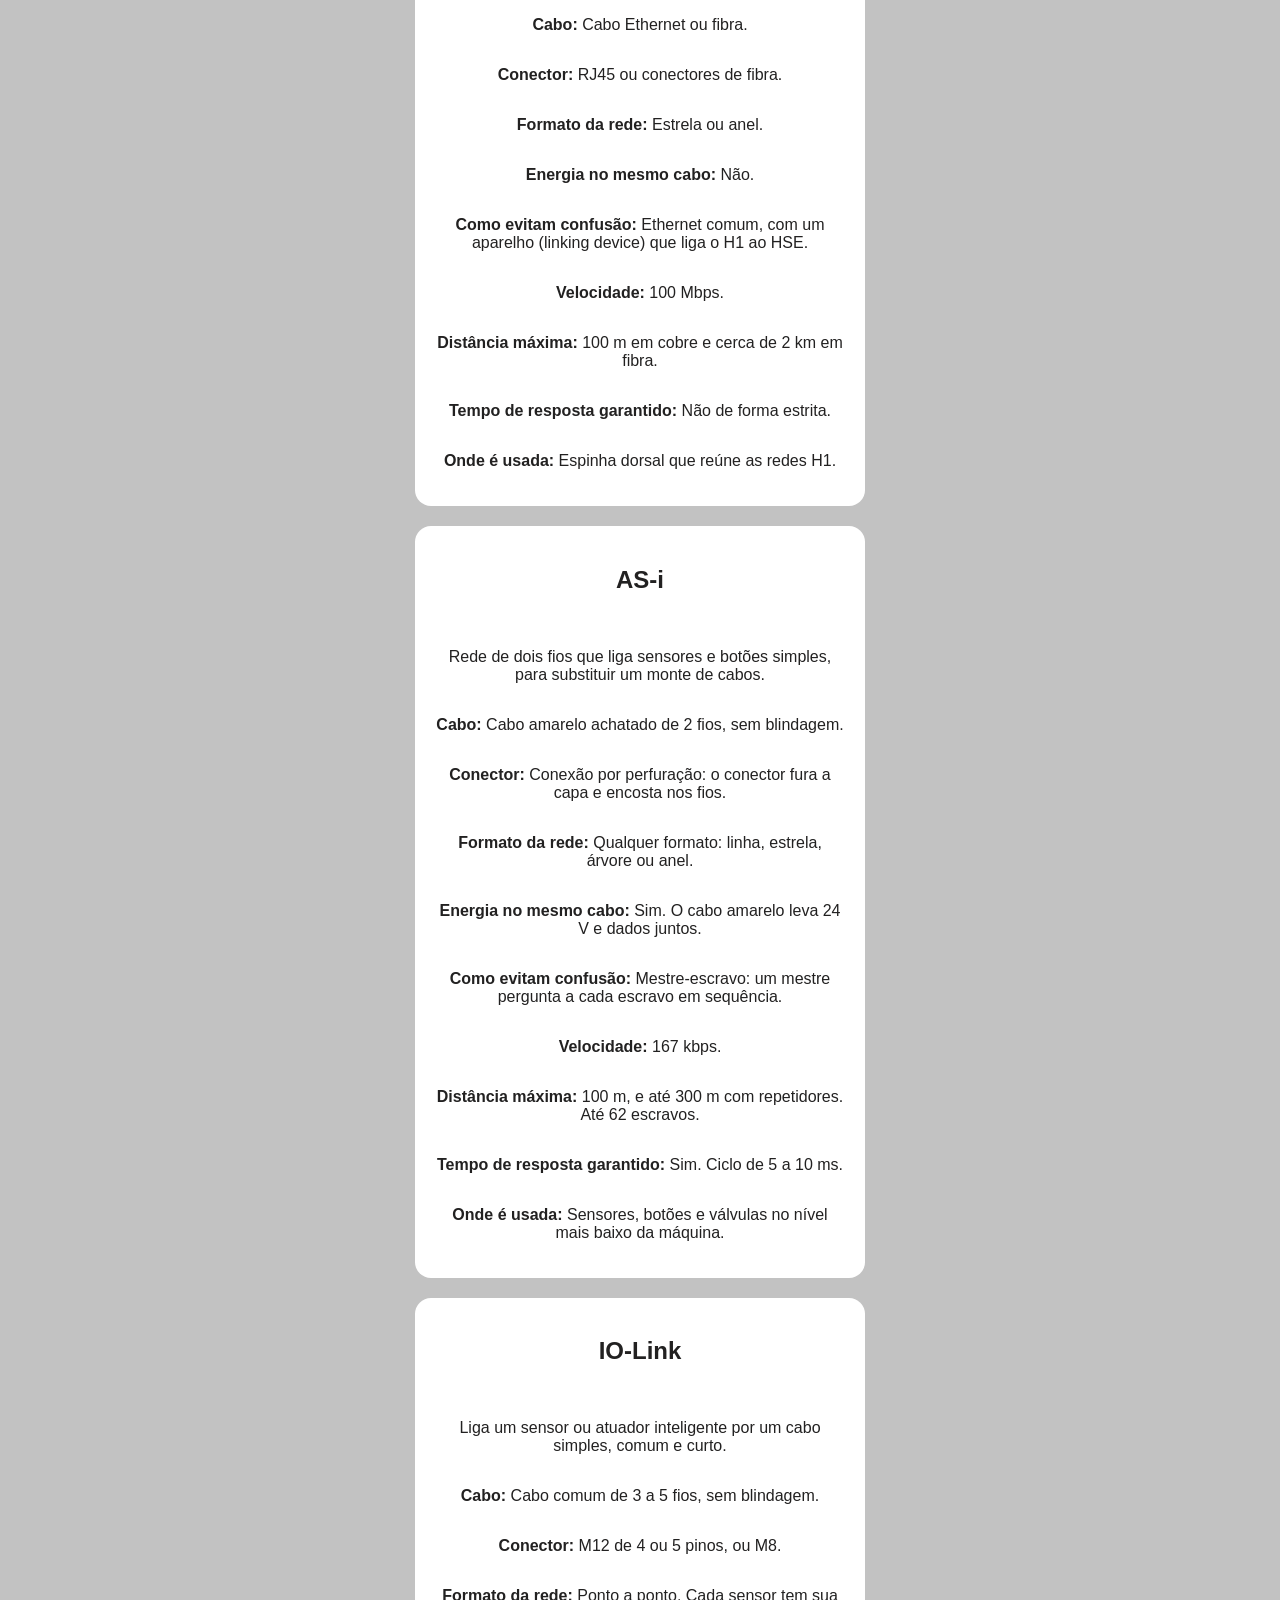
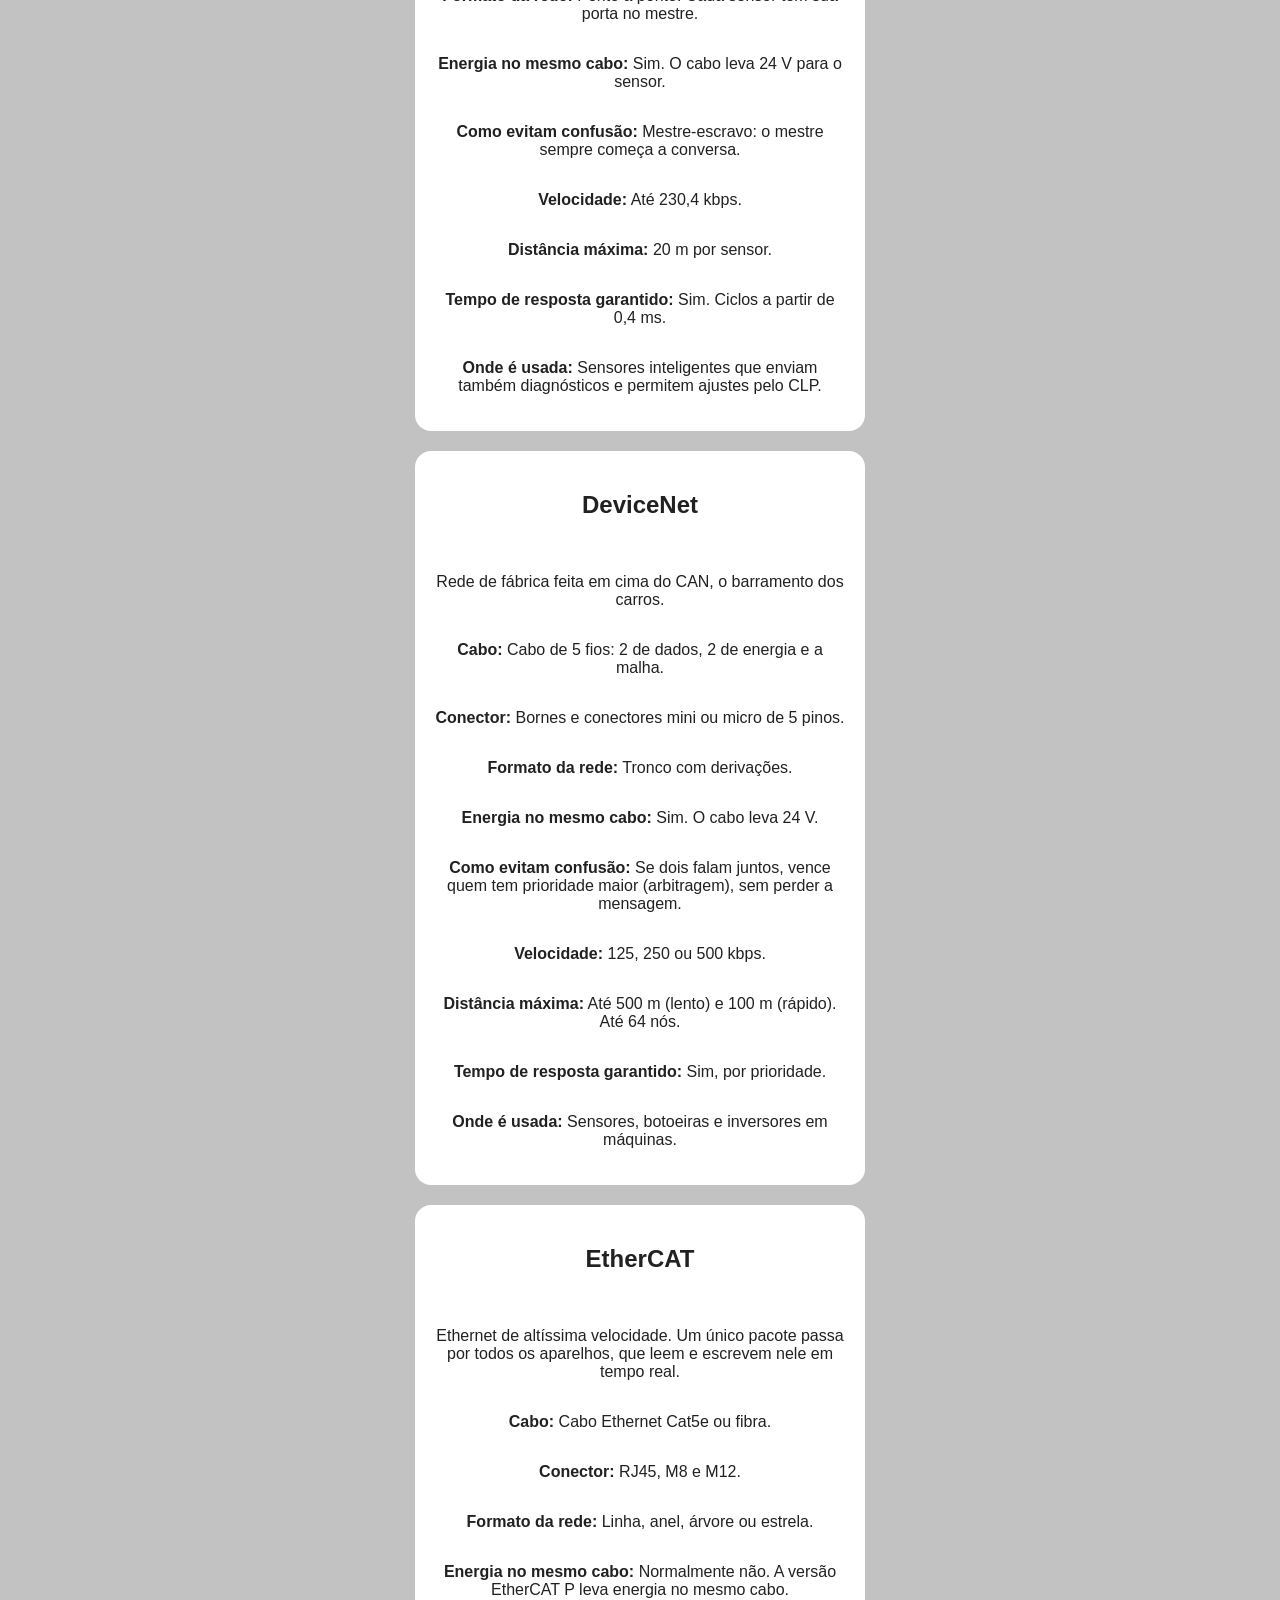
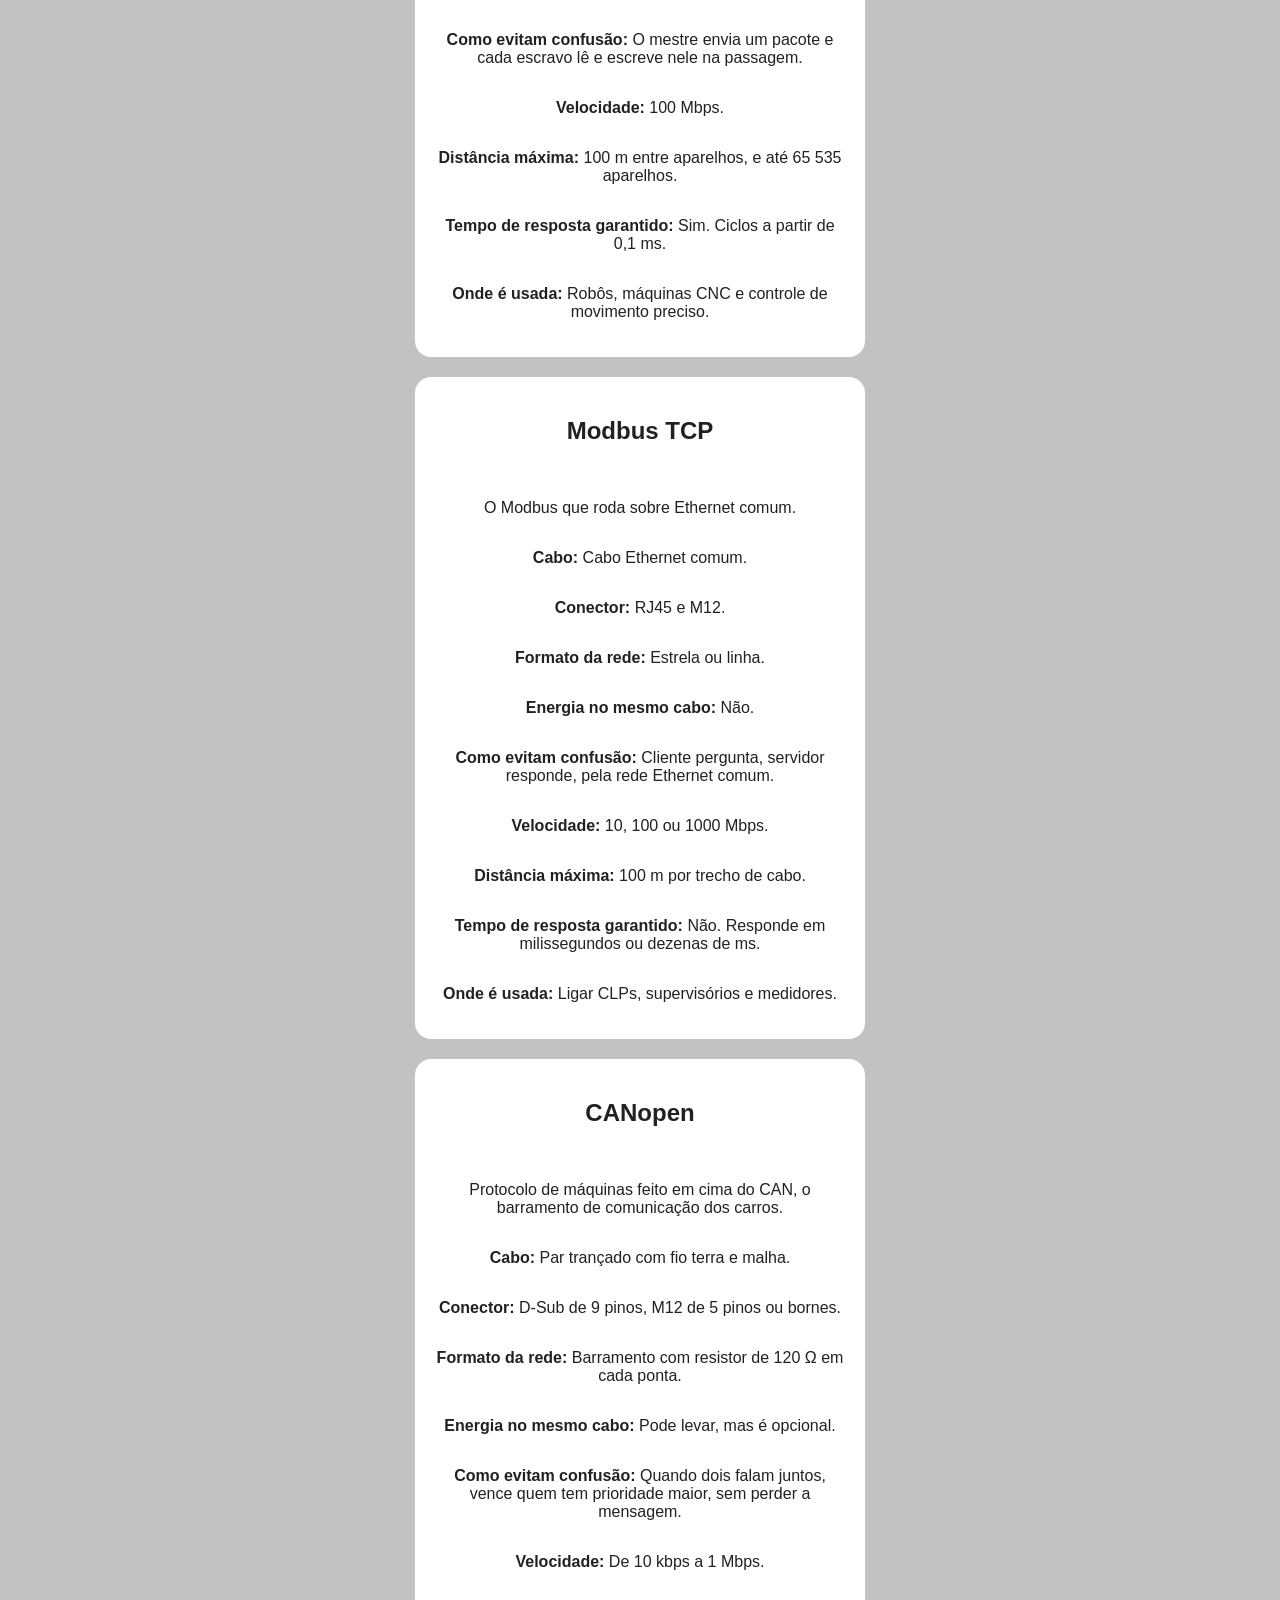
<file: rede.html>
<!DOCTYPE html>
<html lang="pt-BR">
<head>
    <meta charset="UTF-8">
    <meta name="viewport" content="width=device-width, initial-scale=1.0">
    <link rel="stylesheet" href="./style.css">
    <title>redes</title>
</head>
<body>

    <nav>
        <ul>
            <li><a href="./index.html">Conceitos</a></li>
            <li><a href="./aplicacoes.html">Aplicações</a></li>
            <li><a href="./videos.html">Vídeos</a></li>
            <li><a href="./simu.html">Simulações</a></li>
            <li><a href="./clp.html">PLC</a></li>
            <li><a href="./rede.html">Redes</a></li>
        </ul>
    </nav>

    <header>
        <h1>Redes Locais e Industriais</h1>
    </header>

    <main>
       

        <section>
            <h2>Ethernet</h2><br>
            <img src="./img/etyhernet.jpg" alt="">
            <p>A rede de cabos dos computadores de escritório. É a base de quase todas as outras redes desta página.</p>
            <p><strong>Cabo:</strong> Cabo de par trançado (fios enrolados dois a dois, que reduzem ruído). Os tipos mais comuns são Cat5e, Cat6 e Cat6a.</p>
            <p><strong>Conector:</strong> RJ45 (o plugue de internet). Na fábrica, usa-se o M12, que é redondo e rosqueado.</p>
            <p><strong>Formato da rede:</strong> Estrela: todos os aparelhos ligam num switch central.</p>
            <p><strong>Energia no mesmo cabo:</strong> Pode levar energia pelo mesmo cabo (PoE), por exemplo para câmeras e telefones.</p>
            <p><strong>Como evitam confusão:</strong> Antigamente, quem falasse ao mesmo tempo causava colisão. Hoje o switch organiza e evita isso.</p>
            <p><strong>Velocidade:</strong> De 10 Mbps até 10 Gbps ou mais.</p>
            <p><strong>Distância máxima:</strong> 100 metros por cabo.</p>
            <p><strong>Tempo de resposta garantido:</strong> Não. O tempo de resposta pode variar.</p>
            <p><strong>Onde é usada:</strong> Escritórios, computadores, servidores e base para a rede da fábrica.</p>
        </section>

        <section>
            <h2>Wi-Fi</h2><br>
            <img src="./img/pontacess-removebg-preview.png" alt="">
            <p>A rede sem fio, que usa ondas de rádio no lugar de cabos.</p>
            <p><strong>Cabo:</strong> Não tem cabo. Usa ondas de rádio em 2,4, 5 ou 6 GHz.</p>
            <p><strong>Conector:</strong> Só as antenas. O roteador (ponto de acesso) liga ao resto da rede por cabo RJ45.</p>
            <p><strong>Formato da rede:</strong> Estrela: os aparelhos falam com um ponto de acesso. Também existe a versão em malha, com vários pontos.</p>
            <p><strong>Energia no mesmo cabo:</strong> O roteador pode ser alimentado pelo cabo de rede. Os aparelhos usam bateria ou tomada.</p>
            <p><strong>Como evitam confusão:</strong> Cada aparelho ouve se o canal está livre antes de falar (CSMA/CA).</p>
            <p><strong>Velocidade:</strong> De 11 Mbps nos modelos antigos até mais de 9 Gbps nos novos.</p>
            <p><strong>Distância máxima:</strong> Cerca de 30 a 50 m dentro de prédios e 100 m ao ar livre.</p>
            <p><strong>Tempo de resposta garantido:</strong> Não. Paredes e outros sinais atrapalham.</p>
            <p><strong>Onde é usada:</strong> Notebooks, celulares, tablets e robôs que se movem pela fábrica.</p>
        </section>

        <section>
            <h2>Fibra óptica</h2><br>
            <img src="./img/optica.jpg" alt="">
            <p>Um fio de vidro fino que leva dados com pulsos de luz.</p>
            <p><strong>Cabo:</strong> Fibra de vidro. A multimodo tem núcleo mais grosso e serve para curtas distâncias. A monomodo tem núcleo bem fino e vai muito longe.</p>
            <p><strong>Conector:</strong> LC, SC, ST e FC, que são plugues pequenos e encaixáveis.</p>
            <p><strong>Formato da rede:</strong> Ponto a ponto, estrela ou anel.</p>
            <p><strong>Energia no mesmo cabo:</strong> Não leva energia. Cada ponta precisa de tomada própria.</p>
            <p><strong>Como evitam confusão:</strong> Usa o protocolo da rede que carrega, quase sempre Ethernet, sem colisões.</p>
            <p><strong>Velocidade:</strong> De 100 Mbps a 400 Gbps ou mais.</p>
            <p><strong>Distância máxima:</strong> Multimodo: de 300 m a 2 km. Monomodo: de 10 km a mais de 80 km.</p>
            <p><strong>Tempo de resposta garantido:</strong> Depende do protocolo, mas a luz quase não atrasa.</p>
            <p><strong>Onde é usada:</strong> Liga prédios, painéis e salas de controle. Não sofre com ruído elétrico e é segura em locais com risco de explosão.</p>
        </section>

        <section>
            <h2>Profinet</h2><br>
            <img src="./img/profnet.jpg" alt="">
            <p>Ethernet própria para fábricas, criada pela Siemens e pela entidade PI.</p>
            <p><strong>Cabo:</strong> Cabo Ethernet verde, blindado (com capa que bloqueia ruído).</p>
            <p><strong>Conector:</strong> RJ45 e M12 de 4 pinos.</p>
            <p><strong>Formato da rede:</strong> Estrela, linha, árvore ou anel.</p>
            <p><strong>Energia no mesmo cabo:</strong> Não. Os módulos precisam de 24 V à parte.</p>
            <p><strong>Como evitam confusão:</strong> O controlador (CLP) fala com os módulos de forma cíclica. Pacotes importantes ganham prioridade.</p>
            <p><strong>Velocidade:</strong> 100 Mbps.</p>
            <p><strong>Distância máxima:</strong> 100 m por trecho de cabo.</p>
            <p><strong>Tempo de resposta garantido:</strong> Sim. Respostas entre 1 e 10 ms, e até menos de 0,1 ms na versão IRT.</p>
            <p><strong>Onde é usada:</strong> Liga CLPs, módulos de entrada e saída e inversores.</p>
        </section>

        <section>
            <h2>EtherNet/IP</h2><br>
            <img src="./img/etyhernet.jpg" alt="">
            <p>Ethernet de fábrica criada pela ODVA e muito usada com equipamentos Rockwell/Allen-Bradley. Não tem relação com o IP de endereço.</p>
            <p><strong>Cabo:</strong> Cabo Ethernet comum, de preferência blindado.</p>
            <p><strong>Conector:</strong> RJ45 e M12.</p>
            <p><strong>Formato da rede:</strong> Estrela, linha ou anel.</p>
            <p><strong>Energia no mesmo cabo:</strong> Não. Precisa de 24 V à parte.</p>
            <p><strong>Como evitam confusão:</strong> Os aparelhos publicam seus dados e quem precisa recebe. Tudo passa pela Ethernet.</p>
            <p><strong>Velocidade:</strong> 10, 100 ou 1000 Mbps.</p>
            <p><strong>Distância máxima:</strong> 100 m por trecho de cabo.</p>
            <p><strong>Tempo de resposta garantido:</strong> Quase. Boa para a maioria das máquinas, com respostas de 1 a 10 ms.</p>
            <p><strong>Onde é usada:</strong> Controle de máquinas e linhas de produção.</p>
        </section>

        <section>
            <h2>Modbus RTU</h2><br>
            <img src="./img/modbus.jpg" alt="">
            <p>Um dos protocolos mais antigos e simples. Um mestre pergunta e o escravo responde.</p>
            <p><strong>Cabo:</strong> Dois fios trançados e blindados no padrão RS-485.</p>
            <p><strong>Conector:</strong> Bornes de parafuso ou D-Sub de 9 pinos.</p>
            <p><strong>Formato da rede:</strong> Barramento: um cabo único passa por todos os aparelhos, com resistor de 120 Ω nas pontas.</p>
            <p><strong>Energia no mesmo cabo:</strong> Não.</p>
            <p><strong>Como evitam confusão:</strong> Mestre-escravo: só fala quem foi perguntado. Um mestre atende até 247 escravos.</p>
            <p><strong>Velocidade:</strong> De 1,2 a 115,2 kbps. O mais usado é 9,6 kbps.</p>
            <p><strong>Distância máxima:</strong> Até 1200 m.</p>
            <p><strong>Tempo de resposta garantido:</strong> Sim, mas o tempo cresce conforme o número de aparelhos.</p>
            <p><strong>Onde é usada:</strong> Medidores de energia, inversores de frequência e controladores de temperatura.</p>
        </section>

        <section>
            <h2>Profibus DP</h2><br>
            <img src="./img/profibus.jpg" alt="">
            <p>Rede rápida por fios para ligar CLP a módulos e inversores.</p>
            <p><strong>Cabo:</strong> Par trançado blindado, de cor roxa, no padrão RS-485.</p>
            <p><strong>Conector:</strong> D-Sub de 9 pinos com chave de terminação. Também existe o M12.</p>
            <p><strong>Formato da rede:</strong> Barramento: um cabo passa por todos. Terminadores nas duas pontas.</p>
            <p><strong>Energia no mesmo cabo:</strong> Não.</p>
            <p><strong>Como evitam confusão:</strong> Passa um bastão (token) entre os mestres, e cada mestre pergunta aos escravos.</p>
            <p><strong>Velocidade:</strong> De 9,6 kbps a 12 Mbps.</p>
            <p><strong>Distância máxima:</strong> De 1200 m (lento) a 100 m (rápido), até 32 aparelhos por trecho.</p>
            <p><strong>Tempo de resposta garantido:</strong> Sim. Respostas entre 1 e 10 ms.</p>
            <p><strong>Onde é usada:</strong> Fábricas e linhas de montagem.</p>
        </section>

        <section>
            <h2>Profibus PA</h2><br>
            <img src="./img/PA-removebg-preview.png" alt="">
            <p>Versão do Profibus feita para indústrias de processo, como química e petróleo, onde pode haver gás inflamável.</p>
            <p><strong>Cabo:</strong> Par trançado blindado, de cor azul.</p>
            <p><strong>Conector:</strong> Bornes e M12, ligados por um acoplador ao Profibus DP.</p>
            <p><strong>Formato da rede:</strong> Linha, árvore ou estrela.</p>
            <p><strong>Energia no mesmo cabo:</strong> Sim. Dados e energia vão no mesmo par de fios.</p>
            <p><strong>Como evitam confusão:</strong> Mestre-escravo, ligado ao DP.</p>
            <p><strong>Velocidade:</strong> 31,25 kbps.</p>
            <p><strong>Distância máxima:</strong> Até 1900 m, ou cerca de 1000 m em áreas com risco de explosão.</p>
            <p><strong>Tempo de resposta garantido:</strong> Sim, mas é lenta, na casa de centenas de ms.</p>
            <p><strong>Onde é usada:</strong> Sensores de pressão, vazão e temperatura em refinarias e indústrias químicas. A segurança intrínseca evita faíscas.</p>
        </section>

        <section>
            <h2>HART e WirelessHART</h2><br>
            <p>O HART manda dados digitais pelo mesmo fio do sinal 4-20 mA dos sensores. O WirelessHART faz o mesmo sem fios.</p>
            <p><strong>Cabo:</strong> HART: o próprio par do laço 4-20 mA. WirelessHART: ondas de rádio.</p>
            <p><strong>Conector:</strong> Bornes do instrumento. O WirelessHART tem antena.</p>
            <p><strong>Formato da rede:</strong> HART: ponto a ponto ou até 15 aparelhos. WirelessHART: malha, com os aparelhos repassando sinal uns aos outros.</p>
            <p><strong>Energia no mesmo cabo:</strong> HART: o próprio laço alimenta. WirelessHART: bateria.</p>
            <p><strong>Como evitam confusão:</strong> HART: mestre pergunta e instrumento responde. WirelessHART: cada aparelho tem horário marcado para falar.</p>
            <p><strong>Velocidade:</strong> HART: 1200 bps. WirelessHART: 250 kbps.</p>
            <p><strong>Distância máxima:</strong> HART: cerca de 1500 m. WirelessHART: cerca de 100 m entre aparelhos.</p>
            <p><strong>Tempo de resposta garantido:</strong> Não. A resposta leva cerca de meio segundo ou mais.</p>
            <p><strong>Onde é usada:</strong> Configurar, calibrar e diagnosticar instrumentos de processo.</p>
        </section>

        <section>
            <h2>Foundation Fieldbus H1</h2><br>
            <p>Rede de campo para processo em que os próprios instrumentos fazem parte do controle.</p>
            <p><strong>Cabo:</strong> Par trançado blindado.</p>
            <p><strong>Conector:</strong> Bornes, M12 e caixas de junção.</p>
            <p><strong>Formato da rede:</strong> Um tronco principal com derivações curtas.</p>
            <p><strong>Energia no mesmo cabo:</strong> Sim. Dados e energia vão no mesmo par.</p>
            <p><strong>Como evitam confusão:</strong> Um coordenador (LAS) marca a hora de cada um falar, como um professor chamando a chamada.</p>
            <p><strong>Velocidade:</strong> 31,25 kbps.</p>
            <p><strong>Distância máxima:</strong> Até 1900 m, e até 9,5 km com repetidores. Até 32 aparelhos.</p>
            <p><strong>Tempo de resposta garantido:</strong> Sim. Tudo é agendado.</p>
            <p><strong>Onde é usada:</strong> Indústrias químicas, petroquímicas e de papel.</p>
        </section>

        <section>
            <h2>Foundation Fieldbus HSE</h2><br>
            <p>A versão Ethernet rápida do Fieldbus. Liga várias redes H1 ao sistema de controle.</p>
            <p><strong>Cabo:</strong> Cabo Ethernet ou fibra.</p>
            <p><strong>Conector:</strong> RJ45 ou conectores de fibra.</p>
            <p><strong>Formato da rede:</strong> Estrela ou anel.</p>
            <p><strong>Energia no mesmo cabo:</strong> Não.</p>
            <p><strong>Como evitam confusão:</strong> Ethernet comum, com um aparelho (linking device) que liga o H1 ao HSE.</p>
            <p><strong>Velocidade:</strong> 100 Mbps.</p>
            <p><strong>Distância máxima:</strong> 100 m em cobre e cerca de 2 km em fibra.</p>
            <p><strong>Tempo de resposta garantido:</strong> Não de forma estrita.</p>
            <p><strong>Onde é usada:</strong> Espinha dorsal que reúne as redes H1.</p>
        </section>

        <section>
            <h2>AS-i</h2><br>
            <p>Rede de dois fios que liga sensores e botões simples, para substituir um monte de cabos.</p>
            <p><strong>Cabo:</strong> Cabo amarelo achatado de 2 fios, sem blindagem.</p>
            <p><strong>Conector:</strong> Conexão por perfuração: o conector fura a capa e encosta nos fios.</p>
            <p><strong>Formato da rede:</strong> Qualquer formato: linha, estrela, árvore ou anel.</p>
            <p><strong>Energia no mesmo cabo:</strong> Sim. O cabo amarelo leva 24 V e dados juntos.</p>
            <p><strong>Como evitam confusão:</strong> Mestre-escravo: um mestre pergunta a cada escravo em sequência.</p>
            <p><strong>Velocidade:</strong> 167 kbps.</p>
            <p><strong>Distância máxima:</strong> 100 m, e até 300 m com repetidores. Até 62 escravos.</p>
            <p><strong>Tempo de resposta garantido:</strong> Sim. Ciclo de 5 a 10 ms.</p>
            <p><strong>Onde é usada:</strong> Sensores, botões e válvulas no nível mais baixo da máquina.</p>
        </section>

        <section>
            <h2>IO-Link</h2><br>
            <p>Liga um sensor ou atuador inteligente por um cabo simples, comum e curto.</p>
            <p><strong>Cabo:</strong> Cabo comum de 3 a 5 fios, sem blindagem.</p>
            <p><strong>Conector:</strong> M12 de 4 ou 5 pinos, ou M8.</p>
            <p><strong>Formato da rede:</strong> Ponto a ponto. Cada sensor tem sua porta no mestre.</p>
            <p><strong>Energia no mesmo cabo:</strong> Sim. O cabo leva 24 V para o sensor.</p>
            <p><strong>Como evitam confusão:</strong> Mestre-escravo: o mestre sempre começa a conversa.</p>
            <p><strong>Velocidade:</strong> Até 230,4 kbps.</p>
            <p><strong>Distância máxima:</strong> 20 m por sensor.</p>
            <p><strong>Tempo de resposta garantido:</strong> Sim. Ciclos a partir de 0,4 ms.</p>
            <p><strong>Onde é usada:</strong> Sensores inteligentes que enviam também diagnósticos e permitem ajustes pelo CLP.</p>
        </section>

        <section>
            <h2>DeviceNet</h2><br>
            <p>Rede de fábrica feita em cima do CAN, o barramento dos carros.</p>
            <p><strong>Cabo:</strong> Cabo de 5 fios: 2 de dados, 2 de energia e a malha.</p>
            <p><strong>Conector:</strong> Bornes e conectores mini ou micro de 5 pinos.</p>
            <p><strong>Formato da rede:</strong> Tronco com derivações.</p>
            <p><strong>Energia no mesmo cabo:</strong> Sim. O cabo leva 24 V.</p>
            <p><strong>Como evitam confusão:</strong> Se dois falam juntos, vence quem tem prioridade maior (arbitragem), sem perder a mensagem.</p>
            <p><strong>Velocidade:</strong> 125, 250 ou 500 kbps.</p>
            <p><strong>Distância máxima:</strong> Até 500 m (lento) e 100 m (rápido). Até 64 nós.</p>
            <p><strong>Tempo de resposta garantido:</strong> Sim, por prioridade.</p>
            <p><strong>Onde é usada:</strong> Sensores, botoeiras e inversores em máquinas.</p>
        </section>

        <section>
            <h2>EtherCAT</h2><br>
            <p>Ethernet de altíssima velocidade. Um único pacote passa por todos os aparelhos, que leem e escrevem nele em tempo real.</p>
            <p><strong>Cabo:</strong> Cabo Ethernet Cat5e ou fibra.</p>
            <p><strong>Conector:</strong> RJ45, M8 e M12.</p>
            <p><strong>Formato da rede:</strong> Linha, anel, árvore ou estrela.</p>
            <p><strong>Energia no mesmo cabo:</strong> Normalmente não. A versão EtherCAT P leva energia no mesmo cabo.</p>
            <p><strong>Como evitam confusão:</strong> O mestre envia um pacote e cada escravo lê e escreve nele na passagem.</p>
            <p><strong>Velocidade:</strong> 100 Mbps.</p>
            <p><strong>Distância máxima:</strong> 100 m entre aparelhos, e até 65 535 aparelhos.</p>
            <p><strong>Tempo de resposta garantido:</strong> Sim. Ciclos a partir de 0,1 ms.</p>
            <p><strong>Onde é usada:</strong> Robôs, máquinas CNC e controle de movimento preciso.</p>
        </section>

        <section>
            <h2>Modbus TCP</h2><br>
            <p>O Modbus que roda sobre Ethernet comum.</p>
            <p><strong>Cabo:</strong> Cabo Ethernet comum.</p>
            <p><strong>Conector:</strong> RJ45 e M12.</p>
            <p><strong>Formato da rede:</strong> Estrela ou linha.</p>
            <p><strong>Energia no mesmo cabo:</strong> Não.</p>
            <p><strong>Como evitam confusão:</strong> Cliente pergunta, servidor responde, pela rede Ethernet comum.</p>
            <p><strong>Velocidade:</strong> 10, 100 ou 1000 Mbps.</p>
            <p><strong>Distância máxima:</strong> 100 m por trecho de cabo.</p>
            <p><strong>Tempo de resposta garantido:</strong> Não. Responde em milissegundos ou dezenas de ms.</p>
            <p><strong>Onde é usada:</strong> Ligar CLPs, supervisórios e medidores.</p>
        </section>

        <section>
            <h2>CANopen</h2><br>
            <p>Protocolo de máquinas feito em cima do CAN, o barramento de comunicação dos carros.</p>
            <p><strong>Cabo:</strong> Par trançado com fio terra e malha.</p>
            <p><strong>Conector:</strong> D-Sub de 9 pinos, M12 de 5 pinos ou bornes.</p>
            <p><strong>Formato da rede:</strong> Barramento com resistor de 120 Ω em cada ponta.</p>
            <p><strong>Energia no mesmo cabo:</strong> Pode levar, mas é opcional.</p>
            <p><strong>Como evitam confusão:</strong> Quando dois falam juntos, vence quem tem prioridade maior, sem perder a mensagem.</p>
            <p><strong>Velocidade:</strong> De 10 kbps a 1 Mbps.</p>
            <p><strong>Distância máxima:</strong> De 25 m (rápido) a 5 km (muito lento).</p>
            <p><strong>Tempo de resposta garantido:</strong> Sim, por prioridade.</p>
            <p><strong>Onde é usada:</strong> Máquinas móveis, drives de motor e equipamentos médicos.</p>
        </section>

        <section>
            <h2>MQTT</h2><br>
            <p>Um sistema de mensagens leve, parecido com seguir um canal. Quem publica manda, quem assinou recebe.</p>
            <p><strong>Cabo:</strong> Não tem cabo próprio. Usa a rede que existir: Ethernet, Wi-Fi ou celular.</p>
            <p><strong>Conector:</strong> Os da rede escolhida, como o RJ45.</p>
            <p><strong>Formato da rede:</strong> Estrela, com um servidor central (broker) no meio.</p>
            <p><strong>Energia no mesmo cabo:</strong> Não se aplica.</p>
            <p><strong>Como evitam confusão:</strong> Quem envia publica num tópico. O broker entrega a todos que assinaram.</p>
            <p><strong>Velocidade:</strong> Depende da rede. É bem leve.</p>
            <p><strong>Distância máxima:</strong> Depende da rede.</p>
            <p><strong>Tempo de resposta garantido:</strong> Não.</p>
            <p><strong>Onde é usada:</strong> Levar dados da fábrica para a nuvem (Indústria 4.0 e IoT). A segurança usa TLS.</p>
        </section>

        <section>
            <h2>OPC UA</h2><br>
            <p>Uma língua comum para máquinas de marcas diferentes trocarem dados e se entenderem.</p>
            <p><strong>Cabo:</strong> Não tem cabo próprio. Usa a rede existente.</p>
            <p><strong>Conector:</strong> Os da rede escolhida.</p>
            <p><strong>Formato da rede:</strong> Cliente e servidor, ou publicador e assinante.</p>
            <p><strong>Energia no mesmo cabo:</strong> Não se aplica.</p>
            <p><strong>Como evitam confusão:</strong> Cliente pede e servidor responde, com criptografia e certificados de segurança.</p>
            <p><strong>Velocidade:</strong> Depende da rede.</p>
            <p><strong>Distância máxima:</strong> Depende da rede.</p>
            <p><strong>Tempo de resposta garantido:</strong> Não, mas pode ser com TSN.</p>
            <p><strong>Onde é usada:</strong> Liga máquinas aos sistemas da empresa (MES, ERP) e à nuvem.</p>
        </section>

        <section>
            <h2>CC-Link</h2><br>
            <p>Rede industrial da Mitsubishi. Existe a versão por fios (RS-485) e a versão Ethernet (CC-Link IE).</p>
            <p><strong>Cabo:</strong> Fios trançados blindados. O CC-Link IE usa cabo Ethernet Cat5e.</p>
            <p><strong>Conector:</strong> Conector de 5 pinos, e RJ45 no IE.</p>
            <p><strong>Formato da rede:</strong> Barramento. O IE aceita linha, estrela e anel.</p>
            <p><strong>Energia no mesmo cabo:</strong> Não.</p>
            <p><strong>Como evitam confusão:</strong> Mestre pergunta a todos (broadcast). No IE, um bastão (token) passa de um para outro.</p>
            <p><strong>Velocidade:</strong> De 156 kbps a 10 Mbps. O IE chega a 1 Gbps.</p>
            <p><strong>Distância máxima:</strong> De 1200 m (lento) a 100 m (rápido). Até 64 estações.</p>
            <p><strong>Tempo de resposta garantido:</strong> Sim.</p>
            <p><strong>Onde é usada:</strong> Máquinas e linhas de produção, principalmente com CLP Mitsubishi.</p>
        </section>

    </main>
    <br><br>
    <footer>by miguel da silva &copy; &trade; </footer>

</body>
</html>
</file>
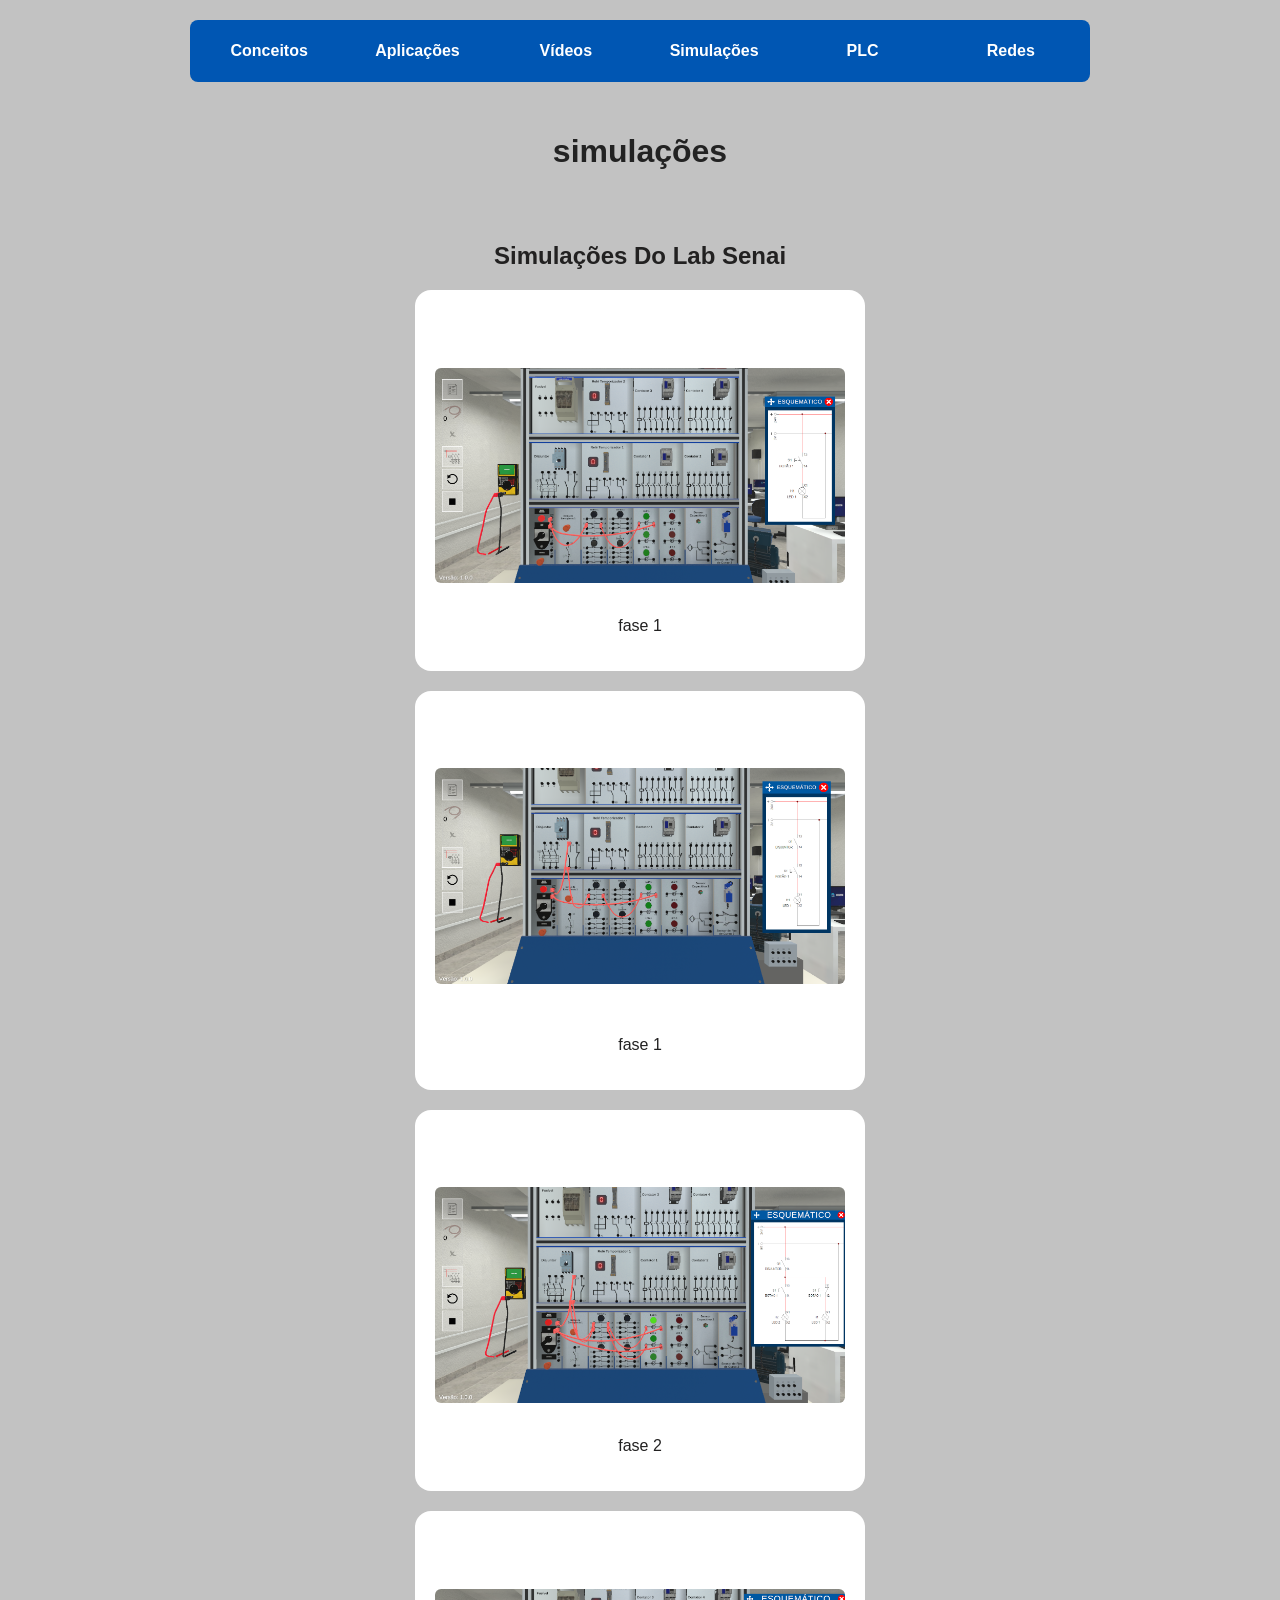
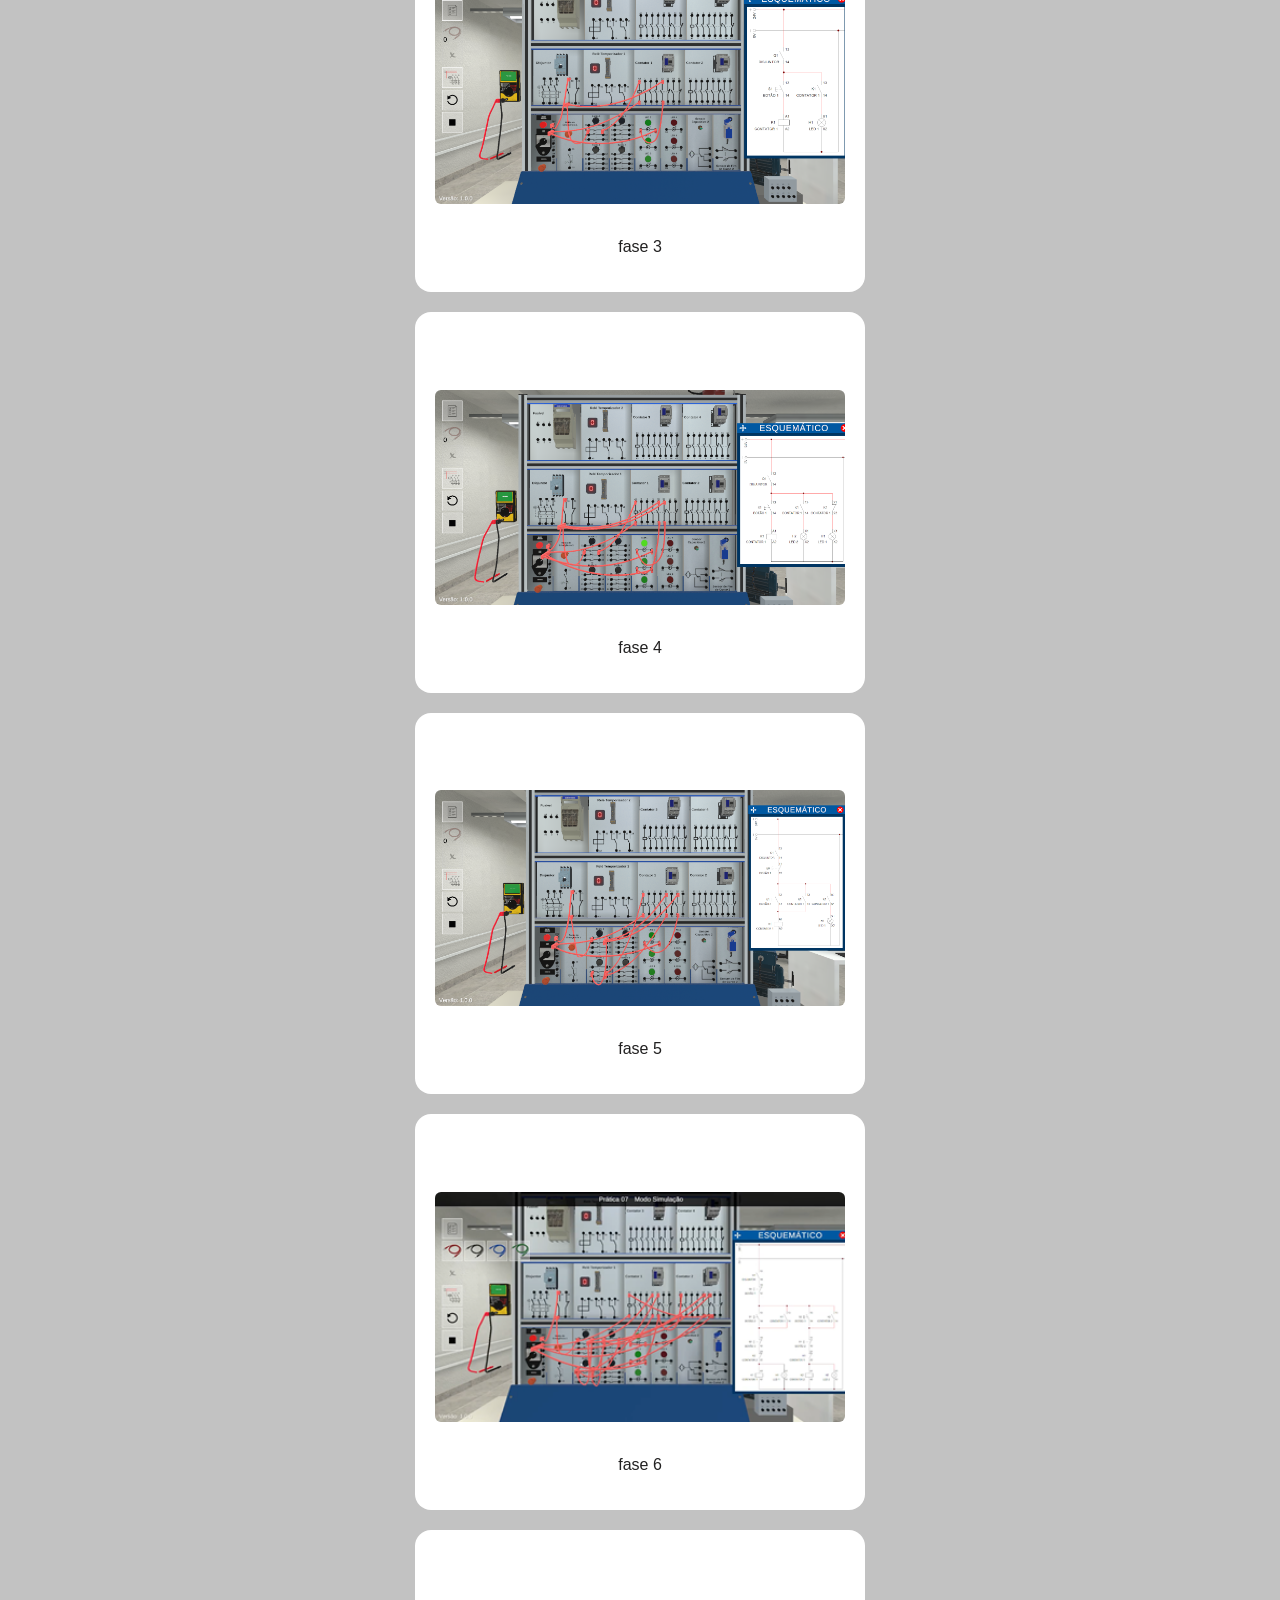
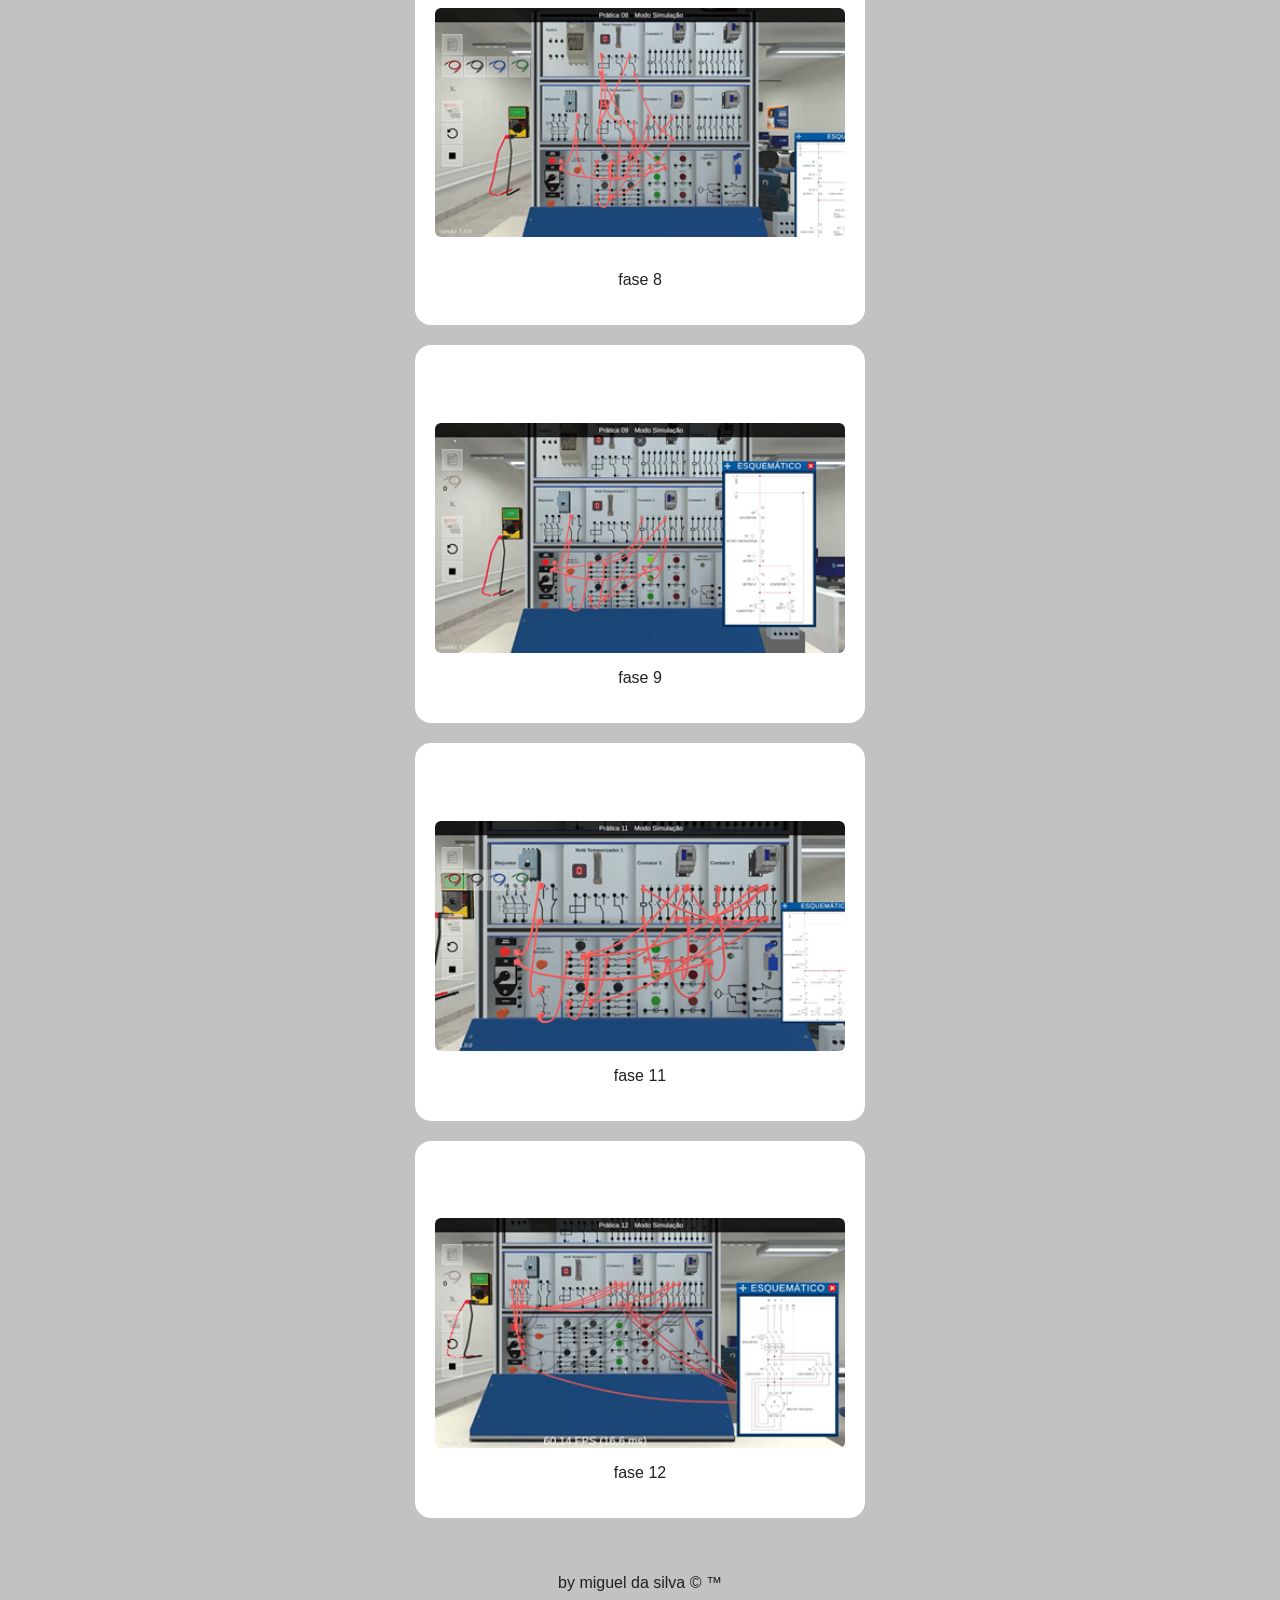
<file: simu.html>
<!DOCTYPE html>
<html lang="pt-BR">
<head>
    <meta charset="UTF-8">
    <meta name="viewport" content="width=device-width, initial-scale=1.0">
    <link rel="stylesheet" href="./style.css">
    <title>simulações</title>
</head>
<meta charset="UTF-8">
<meta name="viewport" content="width=device-width, initial-scale=1.0">
<body>

    <nav>
        <ul>
            <li><a href="./index.html">Conceitos</a></li>
            <li><a href="./aplicacoes.html">Aplicações</a></li>
            <li><a href="./videos.html">Vídeos</a></li>
            <li><a href="./simu.html">Simulações</a></li>
            <li><a href="./clp.html">PLC</a></li>
            <li><a href="./rede.html">Redes</a></li>
        </ul>
    </nav>

    <header>
        <h1>simulações</h1>
    </header>



    <h2>Simulações Do Lab Senai</h2>
    <main>
        <section>
            <h2></h2><br>
            <img src="./img/fase01.png" alt=""><br>
           
          
            <p>fase 1</p>
        </section>

        <section>
            <h2></h2><br>
            <img src="./img/fase02.png" alt=""> <br><br>
             
            <p>fase 1</p>
        </section>

        <section>
        <h2></h2><br>
            <img src="./img/fase03.png" alt=""> <br>
           
            <p>fase 2</p>
        </section>

        <section>
            <h2></h2><br> 
              <img src="./img/fase04.png" alt=""> <br>
             
            <p>fase 3</p>
        </section>

        <section>
            <h2></h2> <br>
           <img src="./img/fase05.png" alt=""> <br>
           
            <p>fase 4</p>
        </section>

        <section>
            <h2></h2><br>
           <img src="./img/image (5).png" alt=""> <br>
         
            <p>fase 5</p>
        </section>
        
        <section>
            <h2></h2><br>
           <img src="./img/fase06.png" alt=""> <br>
           
            <p>fase 6</p>
        </section>

        <section>
            <h2></h2><br>
            <img src="./img/fase08.png" alt=""> <br>
            
            <p>fase 8</p>
        </section>

        <section>
            <h2></h2><br>
           <img src="./img/fase09.png" alt="">
            <p>fase 9</p>
        </section>

        <section>
            <h2></h2><br>
           <img src="./img/fase11.png" alt="">
            <p>fase 11</p>
        </section>

        <section>
            <h2></h2><br>
            <img src="./img/fase12.png" alt="">
            <p>fase 12</p>
        </section>
    </main>
    <br><br>
    <footer>by miguel da silva &copy; &trade; </footer>

</body>
</html>
</file>
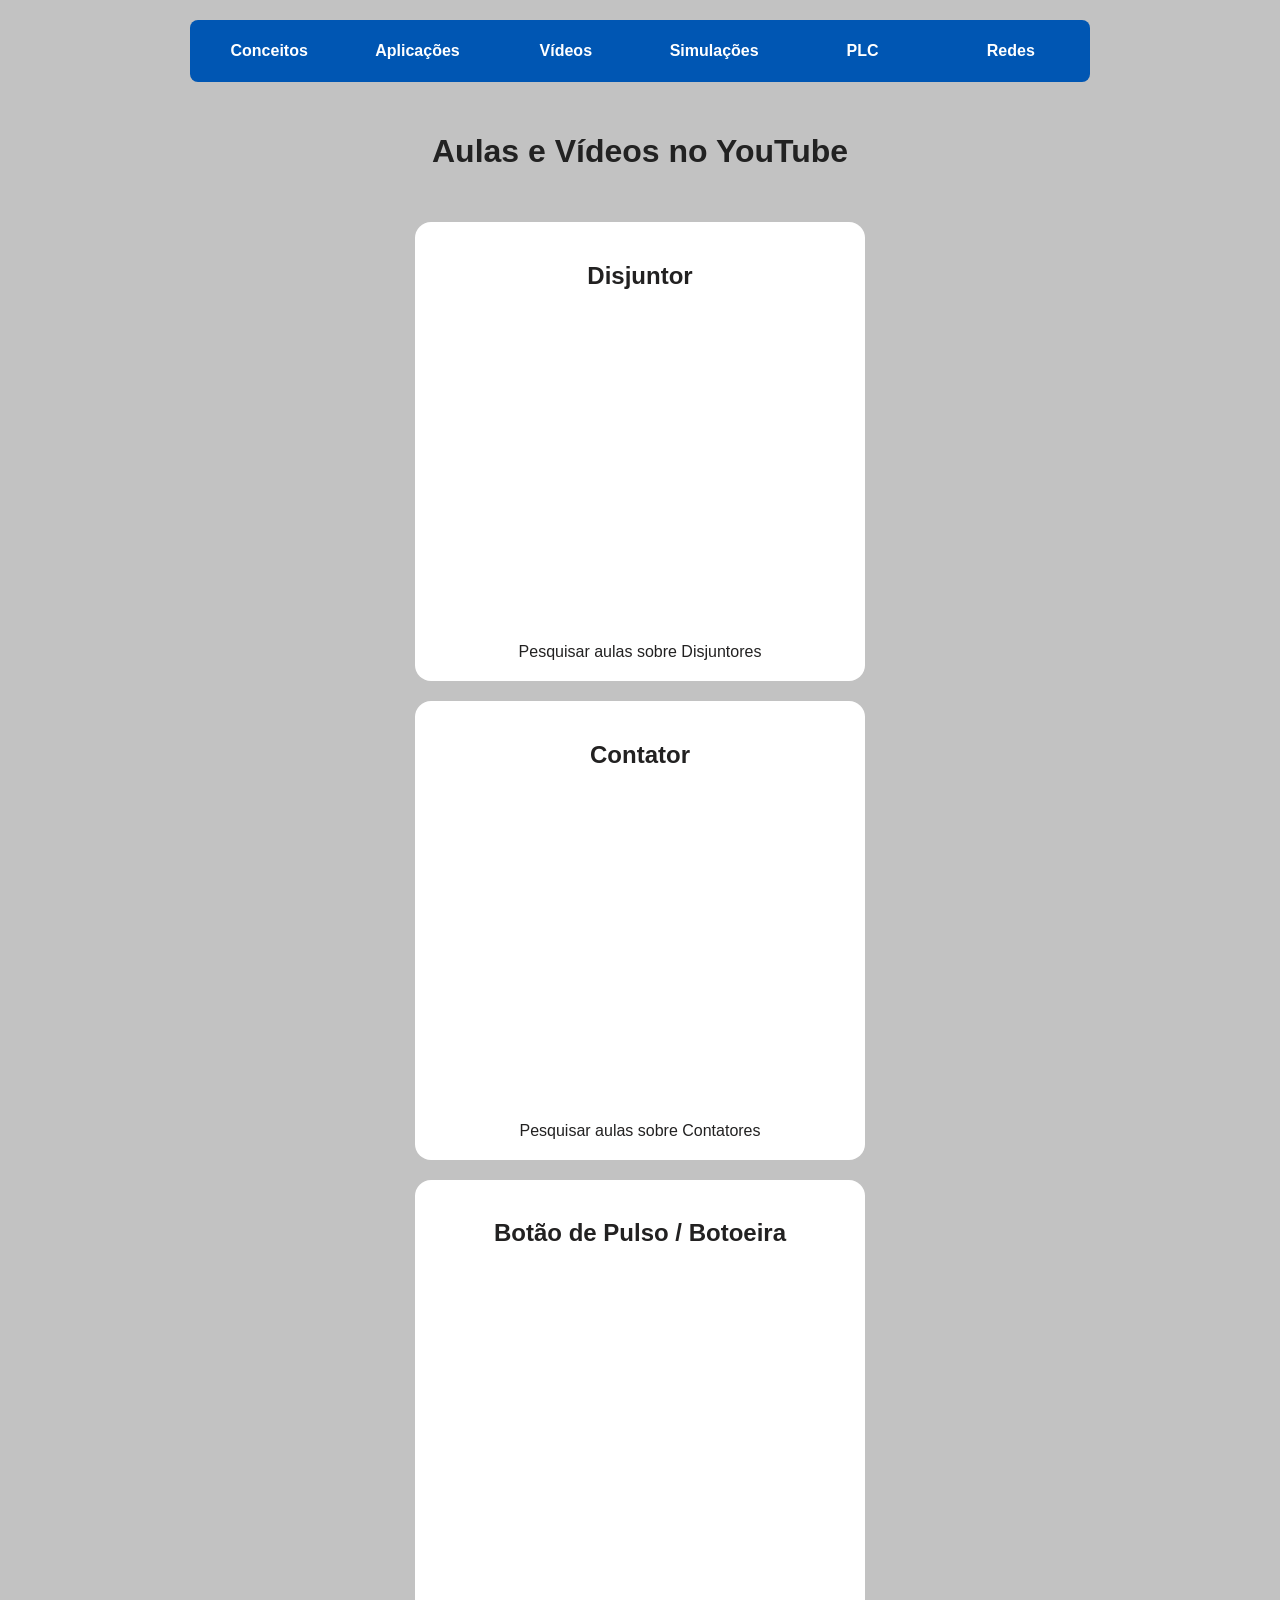
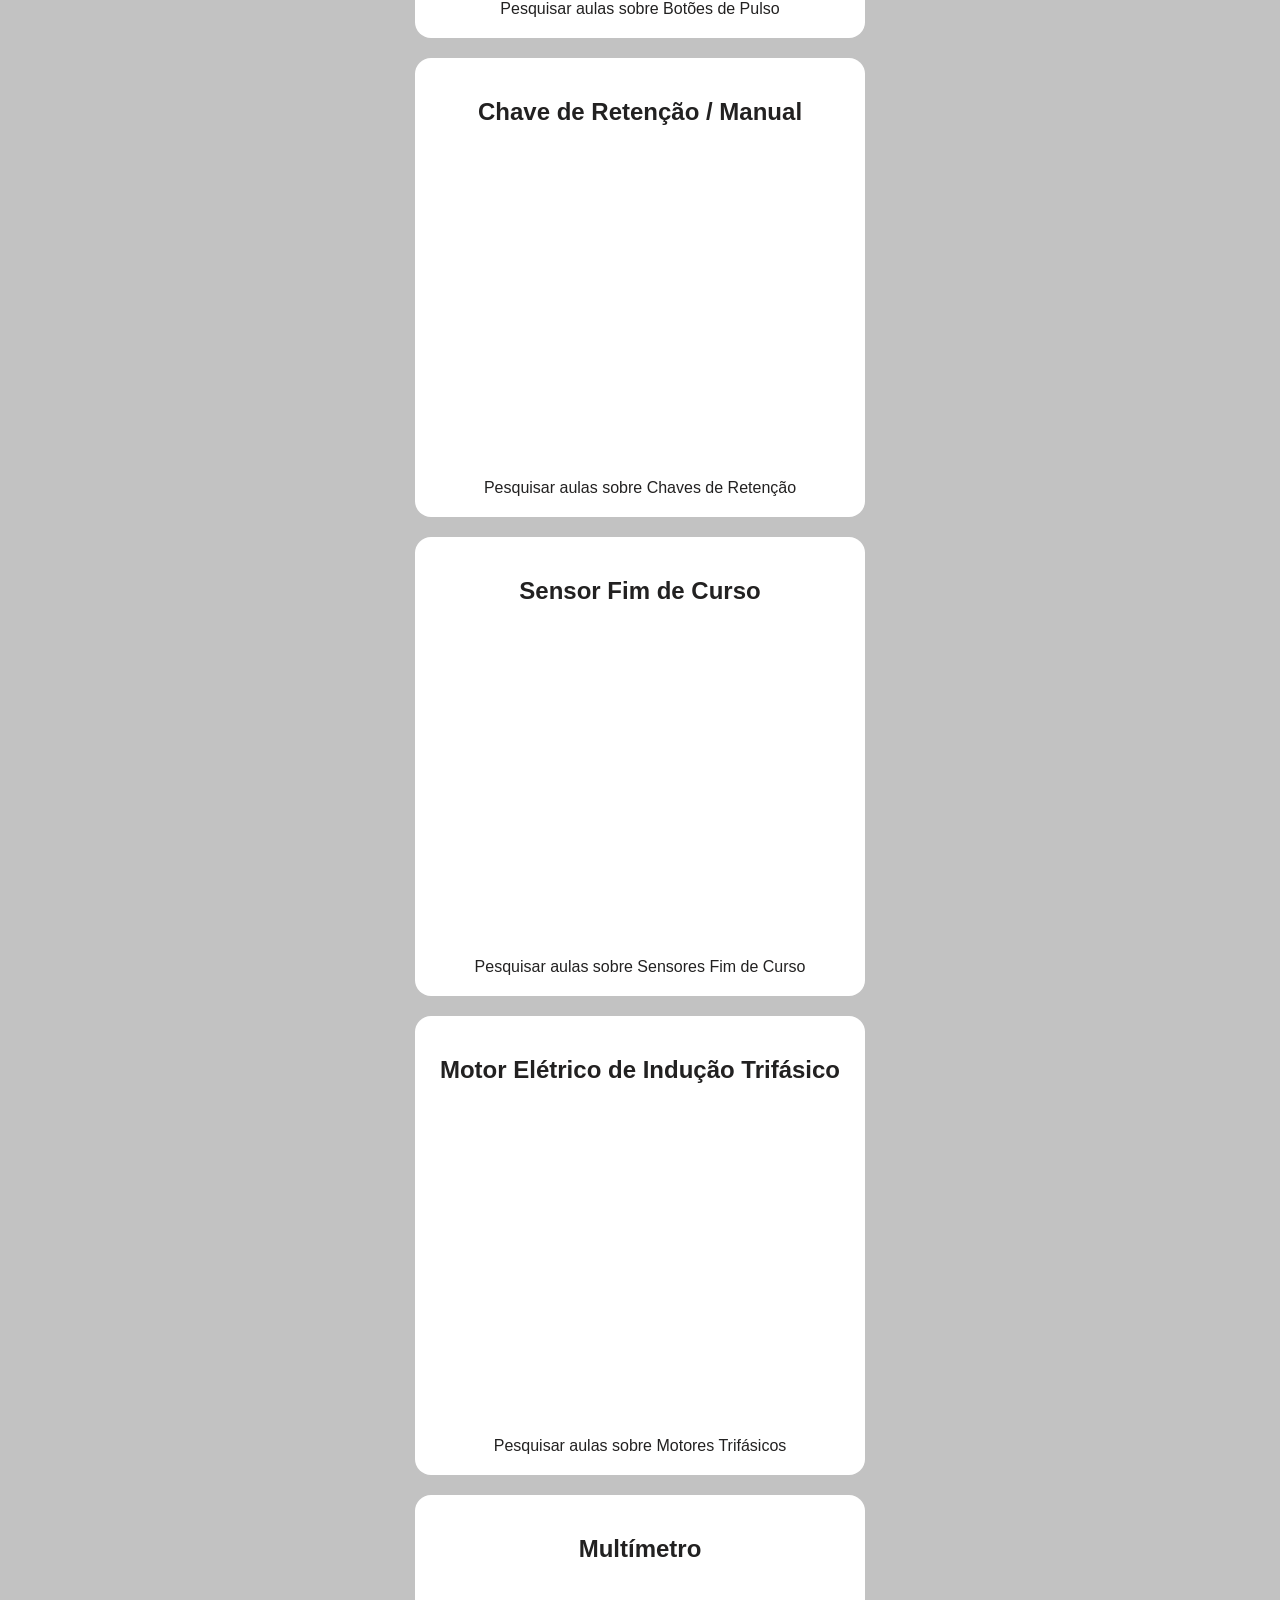
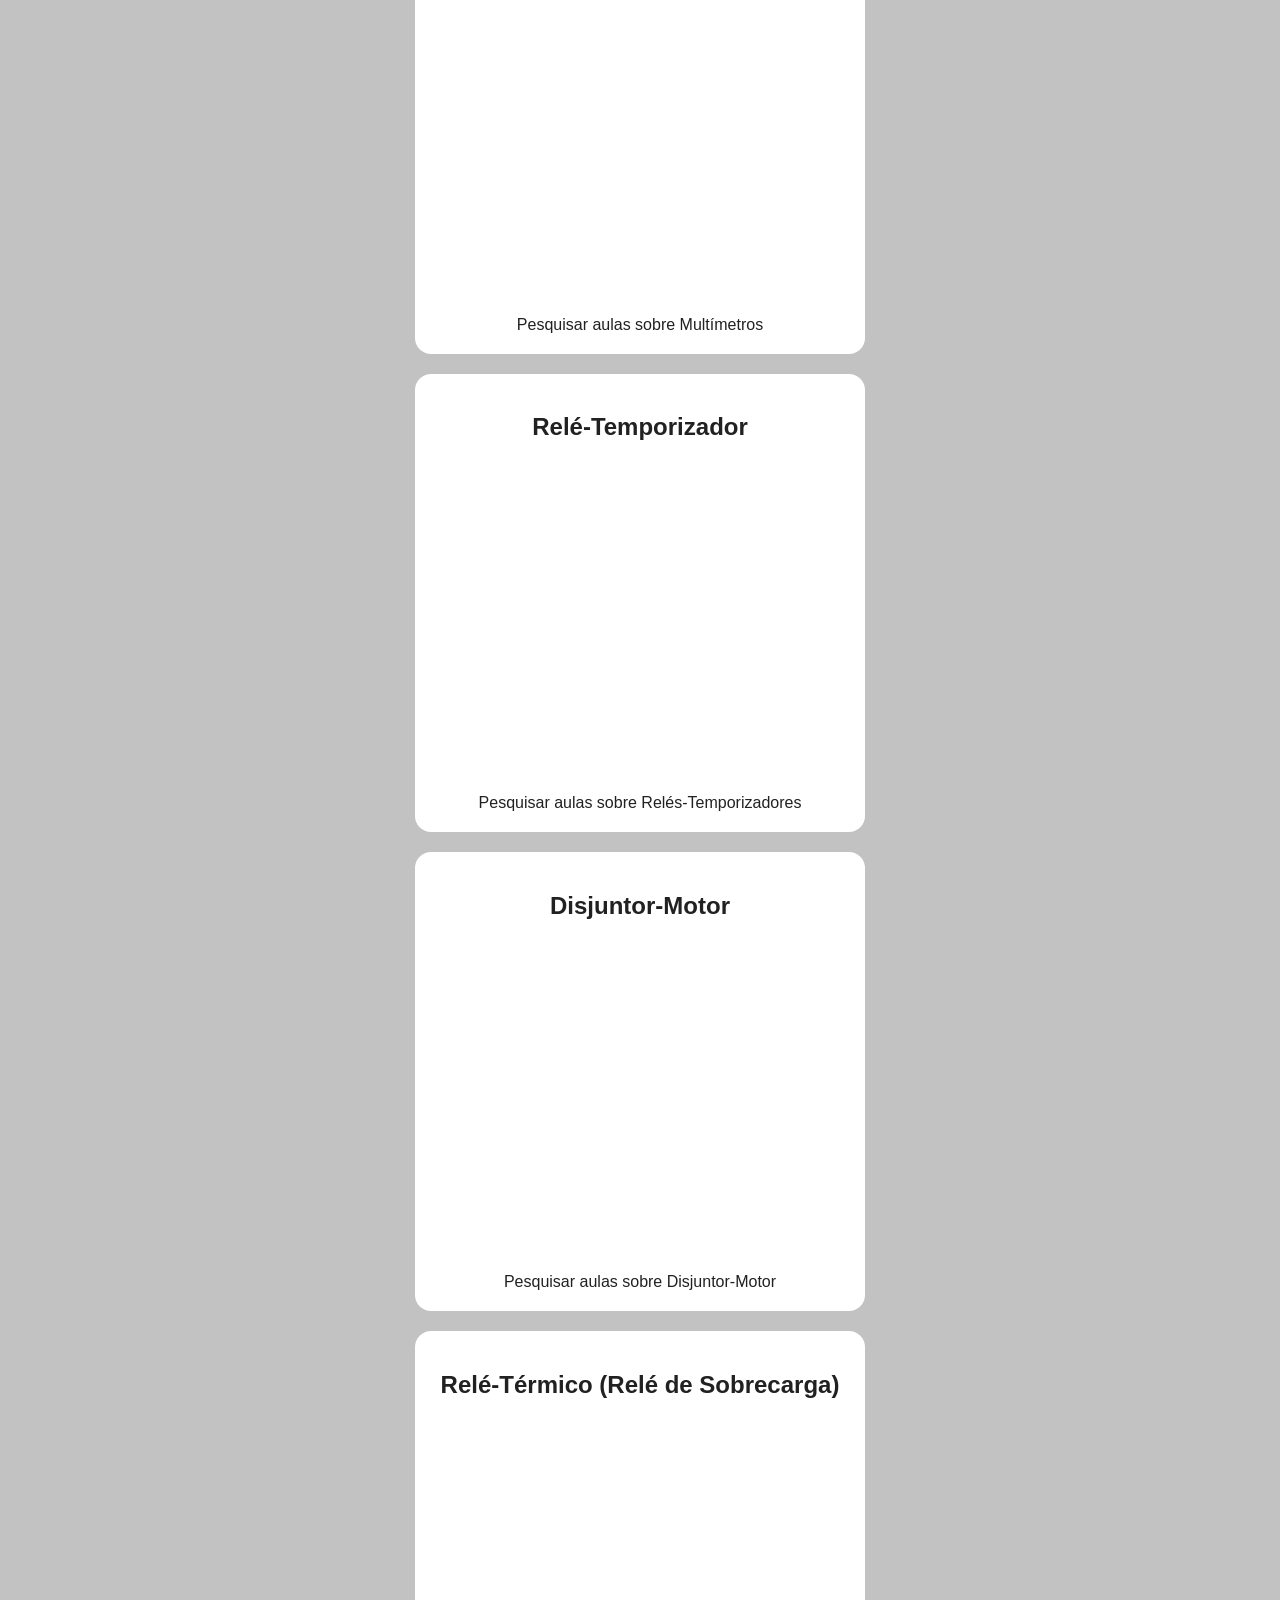
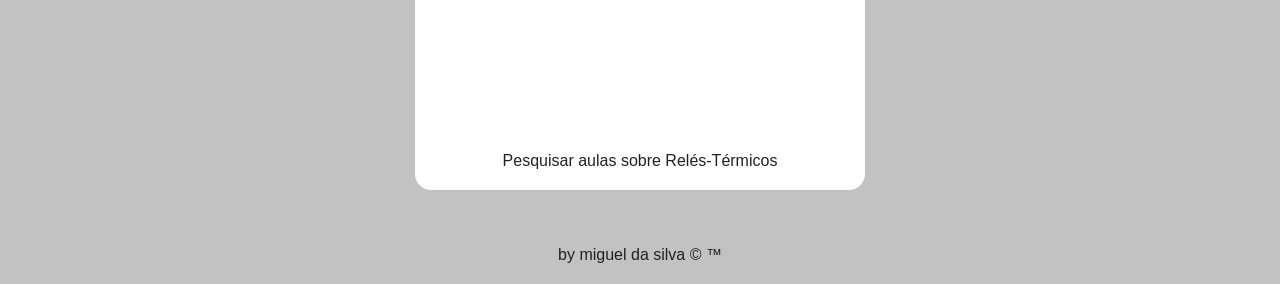
<file: videos.html>
<!DOCTYPE html>
<html lang="pt-BR">
<head>
    <meta charset="UTF-8">
    <meta name="viewport" content="width=device-width, initial-scale=1.0">
    <link rel="stylesheet" href="./style.css">
    <title>videos</title>
</head>
<body>
    <nav>
      <ul>
            <li><a href="./index.html">Conceitos</a></li>
            <li><a href="./aplicacoes.html">Aplicações</a></li>
            <li><a href="./videos.html">Vídeos</a></li>
            <li><a href="./simu.html">Simulações</a></li>
            <li><a href="./clp.html">PLC</a></li>
            <li><a href="./rede.html">Redes</a></li>
        </ul>
    </nav>
    <header>
        <h1>Aulas e Vídeos no YouTube</h1>
    </header>

    <main>
        <ul>
            <li>
                <h2>Disjuntor</h2>
            <iframe width="560" height="315" src="https://www.youtube.com/embed/z2r75Qsx-co?si=XFSsoZDhbkM3gOEi" title="YouTube video player" frameborder="0" allow="accelerometer; autoplay; clipboard-write; encrypted-media; gyroscope; picture-in-picture; web-share" referrerpolicy="strict-origin-when-cross-origin" allowfullscreen></iframe><br>
            Pesquisar aulas sobre Disjuntores</a>
            </li>
            <li>
                <h2>Contator</h2>
                <iframe width="560" height="315" src="https://www.youtube.com/embed/XwfXwt5YJUo?si=twHhb-B599KMD7mk" title="YouTube video player" frameborder="0" allow="accelerometer; autoplay; clipboard-write; encrypted-media; gyroscope; picture-in-picture; web-share" referrerpolicy="strict-origin-when-cross-origin" allowfullscreen></iframe> <br>
                Pesquisar aulas sobre Contatores</a>
            </li>
            <li>
                <h2>Botão de Pulso / Botoeira</h2>
                <iframe width="560" height="315" src="https://www.youtube.com/embed/8z-OCpffKlY?si=MMhjRxq2903I4b07" title="YouTube video player" frameborder="0" allow="accelerometer; autoplay; clipboard-write; encrypted-media; gyroscope; picture-in-picture; web-share" referrerpolicy="strict-origin-when-cross-origin" allowfullscreen></iframe> <br>
                Pesquisar aulas sobre Botões de Pulso</a>
            </li>

            <li>
                <h2>Chave de Retenção / Manual</h2>
               <iframe width="560" height="315" src="https://www.youtube.com/embed/CnkqGEyhf-k?si=DHedwxP-03DZYbPs" title="YouTube video player" frameborder="0" allow="accelerometer; autoplay; clipboard-write; encrypted-media; gyroscope; picture-in-picture; web-share" referrerpolicy="strict-origin-when-cross-origin" allowfullscreen></iframe> <br>
                Pesquisar aulas sobre Chaves de Retenção</a>
            </li>
            <li>
                <h2>Sensor Fim de Curso</h2>
             <iframe width="560" height="315" src="https://www.youtube.com/embed/QqGeTvZtNIE?si=v5_8yEKAxDGCujHT" title="YouTube video player" frameborder="0" allow="accelerometer; autoplay; clipboard-write; encrypted-media; gyroscope; picture-in-picture; web-share" referrerpolicy="strict-origin-when-cross-origin" allowfullscreen></iframe> <br>
             Pesquisar aulas sobre Sensores Fim de Curso</a>
            </li>

            <li>
                <h2>Motor Elétrico de Indução Trifásico</h2>
               <iframe width="560" height="315" src="https://www.youtube.com/embed/CaQdfZYFgQ8?si=Y0tRN5cZy4FQ9U6t" title="YouTube video player" frameborder="0" allow="accelerometer; autoplay; clipboard-write; encrypted-media; gyroscope; picture-in-picture; web-share" referrerpolicy="strict-origin-when-cross-origin" allowfullscreen></iframe> <br>
               Pesquisar aulas sobre Motores Trifásicos</a>
            </li>

            <li>
                <h2>Multímetro</h2>
               <iframe width="560" height="315" src="https://www.youtube.com/embed/1WIWrmc-rBk?si=udci6RkQmvHvegLG" title="YouTube video player" frameborder="0" allow="accelerometer; autoplay; clipboard-write; encrypted-media; gyroscope; picture-in-picture; web-share" referrerpolicy="strict-origin-when-cross-origin" allowfullscreen></iframe> <br> Pesquisar aulas sobre Multímetros</a>
            </li>
            <li>
                <h2>Relé-Temporizador</h2>
                <iframe width="560" height="315" src="https://www.youtube.com/embed/aZzeW-Pu0Uk?si=qpzxZx84sVfuU7Ew" title="YouTube video player" frameborder="0" allow="accelerometer; autoplay; clipboard-write; encrypted-media; gyroscope; picture-in-picture; web-share" referrerpolicy="strict-origin-when-cross-origin" allowfullscreen></iframe> <br> Pesquisar aulas sobre Relés-Temporizadores</a>
            </li>
            <li>
                <h2>Disjuntor-Motor</h2>
                <iframe width="560" height="315" src="https://www.youtube.com/embed/T4q2LKI90-g?si=7L2KJukGgHRvc6mb" title="YouTube video player" frameborder="0" allow="accelerometer; autoplay; clipboard-write; encrypted-media; gyroscope; picture-in-picture; web-share" referrerpolicy="strict-origin-when-cross-origin" allowfullscreen></iframe> <br> Pesquisar aulas sobre Disjuntor-Motor</a>
            </li>
            <li>
                <h2>Relé-Térmico (Relé de Sobrecarga)</h2>
               <iframe width="560" height="315" src="https://www.youtube.com/embed/h2S4fsIskF4?si=DHU-zvkjnZwWt2uT" title="YouTube video player" frameborder="0" allow="accelerometer; autoplay; clipboard-write; encrypted-media; gyroscope; picture-in-picture; web-share" referrerpolicy="strict-origin-when-cross-origin" allowfullscreen></iframe> <br> Pesquisar aulas sobre Relés-Térmicos</a>
            </li>
        </ul>
    </main>

<br>
<br>
    <footer>by miguel da silva &copy; &trade; </footer>
</body>
</html>
</file>
<file: style.css>
*, *::before, *::after {
    box-sizing: border-box;
}

html, body {
    width: 100%;
    overflow-x: hidden;
}

body {
    font-family: Arial, Helvetica, sans-serif;
    background-color: #c2c2c2; 
    color: #222121;          
    padding: 20px;      
    margin: 0;
   
    display: flex;
    flex-direction: column;
    align-items: center;
}

header {
    text-align: center;
    margin-bottom: 30px;
    width: 100%;
}

h1 {
    color: #222;
}

main {
    width: 100%;
    max-width: 900px;
    display: flex;
    flex-direction: column;
    align-items: center;
}

main ul {
    list-style: none;
    padding: 0;
    margin: 0;
    width: 100%;
    display: flex;
    flex-direction: column;
    align-items: center;
}


.video-container {
    position: relative;
    width: 100%;
    padding-bottom: 56.25%; 
    height: 0;
    overflow: hidden;
    border-radius: 6px;
    margin-bottom: 15px;
}

.video-container iframe {
    position: absolute;
    top: 0;
    left: 0;
    width: 100% !important;
    height: 100% !important;
}


nav {
    width: 100%;
    max-width: 900px;
    margin: 0 auto 30px auto; 
}

nav ul {
    background-color: #0056b3;   
    margin: 0;
    padding: 10px;
    list-style: none;
    border-radius: 8px;    

    display: flex;
    justify-content: space-around; 
    align-items: center;
    flex-wrap: wrap; 
    gap: 10px;
}

nav li {
    flex: 1;
    min-width: 100px; 
}

nav li a {
    display: block;
    color: white;             
    text-align: center;
    padding: 12px 10px;
    text-decoration: none;    
    font-weight: bold;
    border-radius: 4px;
    transition: background 0.3s;
}

nav li a:hover {
    background-color: #003d82;
}


section, main ul li {
    background-color: #ffffff;
    padding: 20px;
    margin: 0 0 20px 0; 
    display: flex;
    flex-direction: column;
    align-items: center;
    text-align: center;
    border-radius: 16px;
    width: 100%;
    max-width: 450px; 
}


img, iframe {
    max-width: 100% !important;
    width: 100% !important;
    border: none;
    border-radius: 6px;
}
</file>
